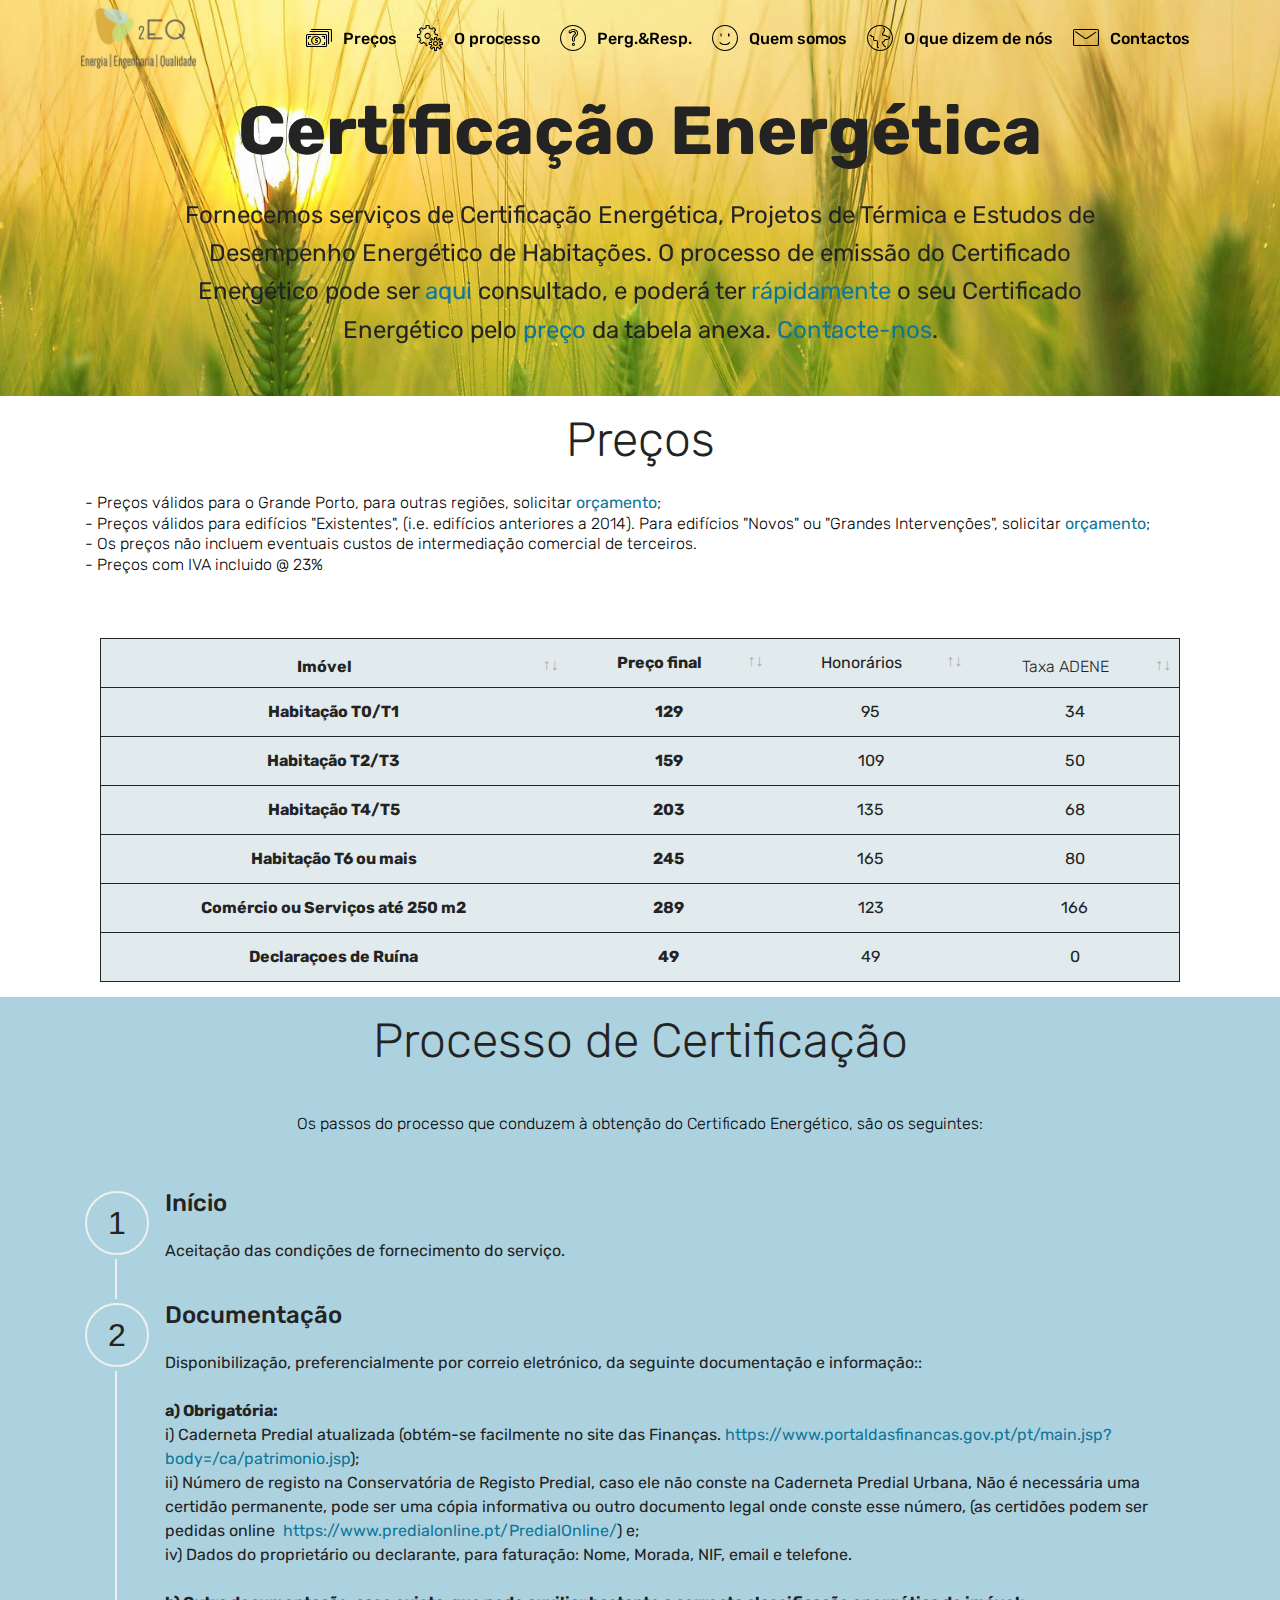
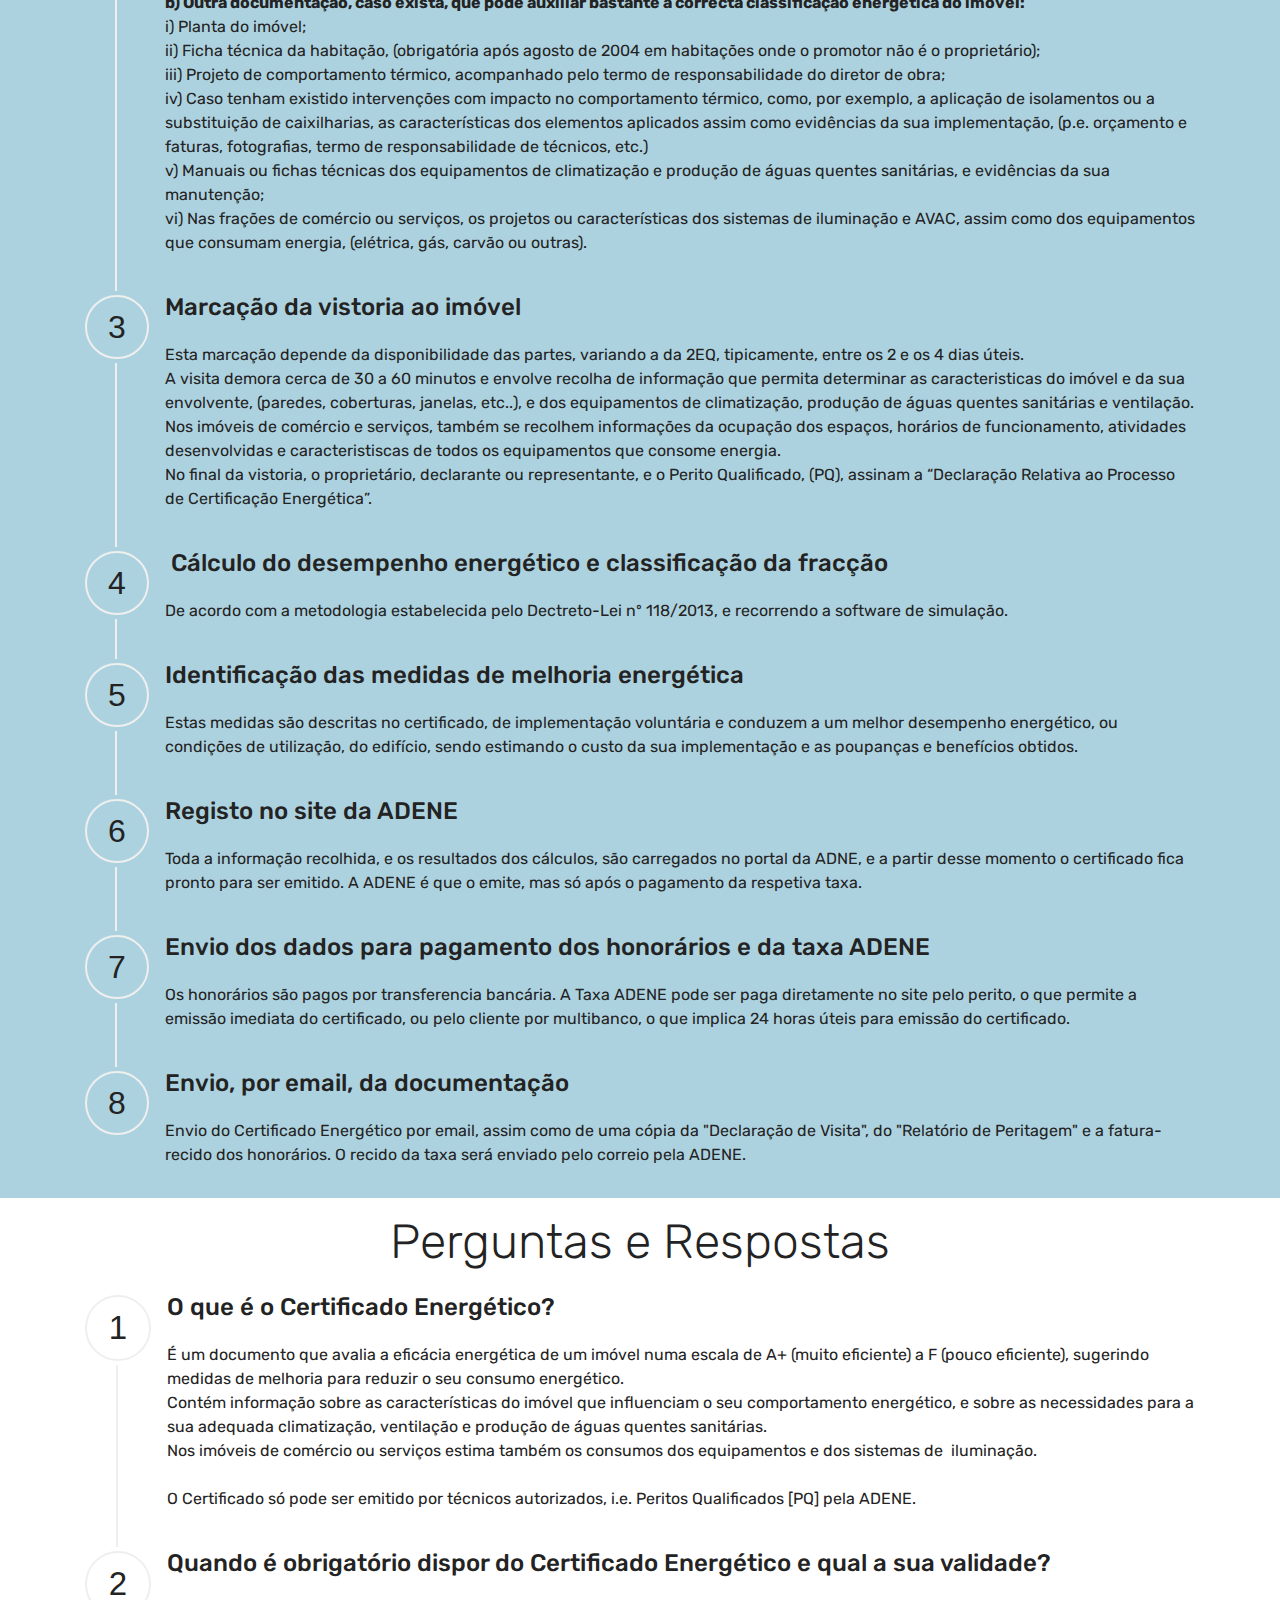
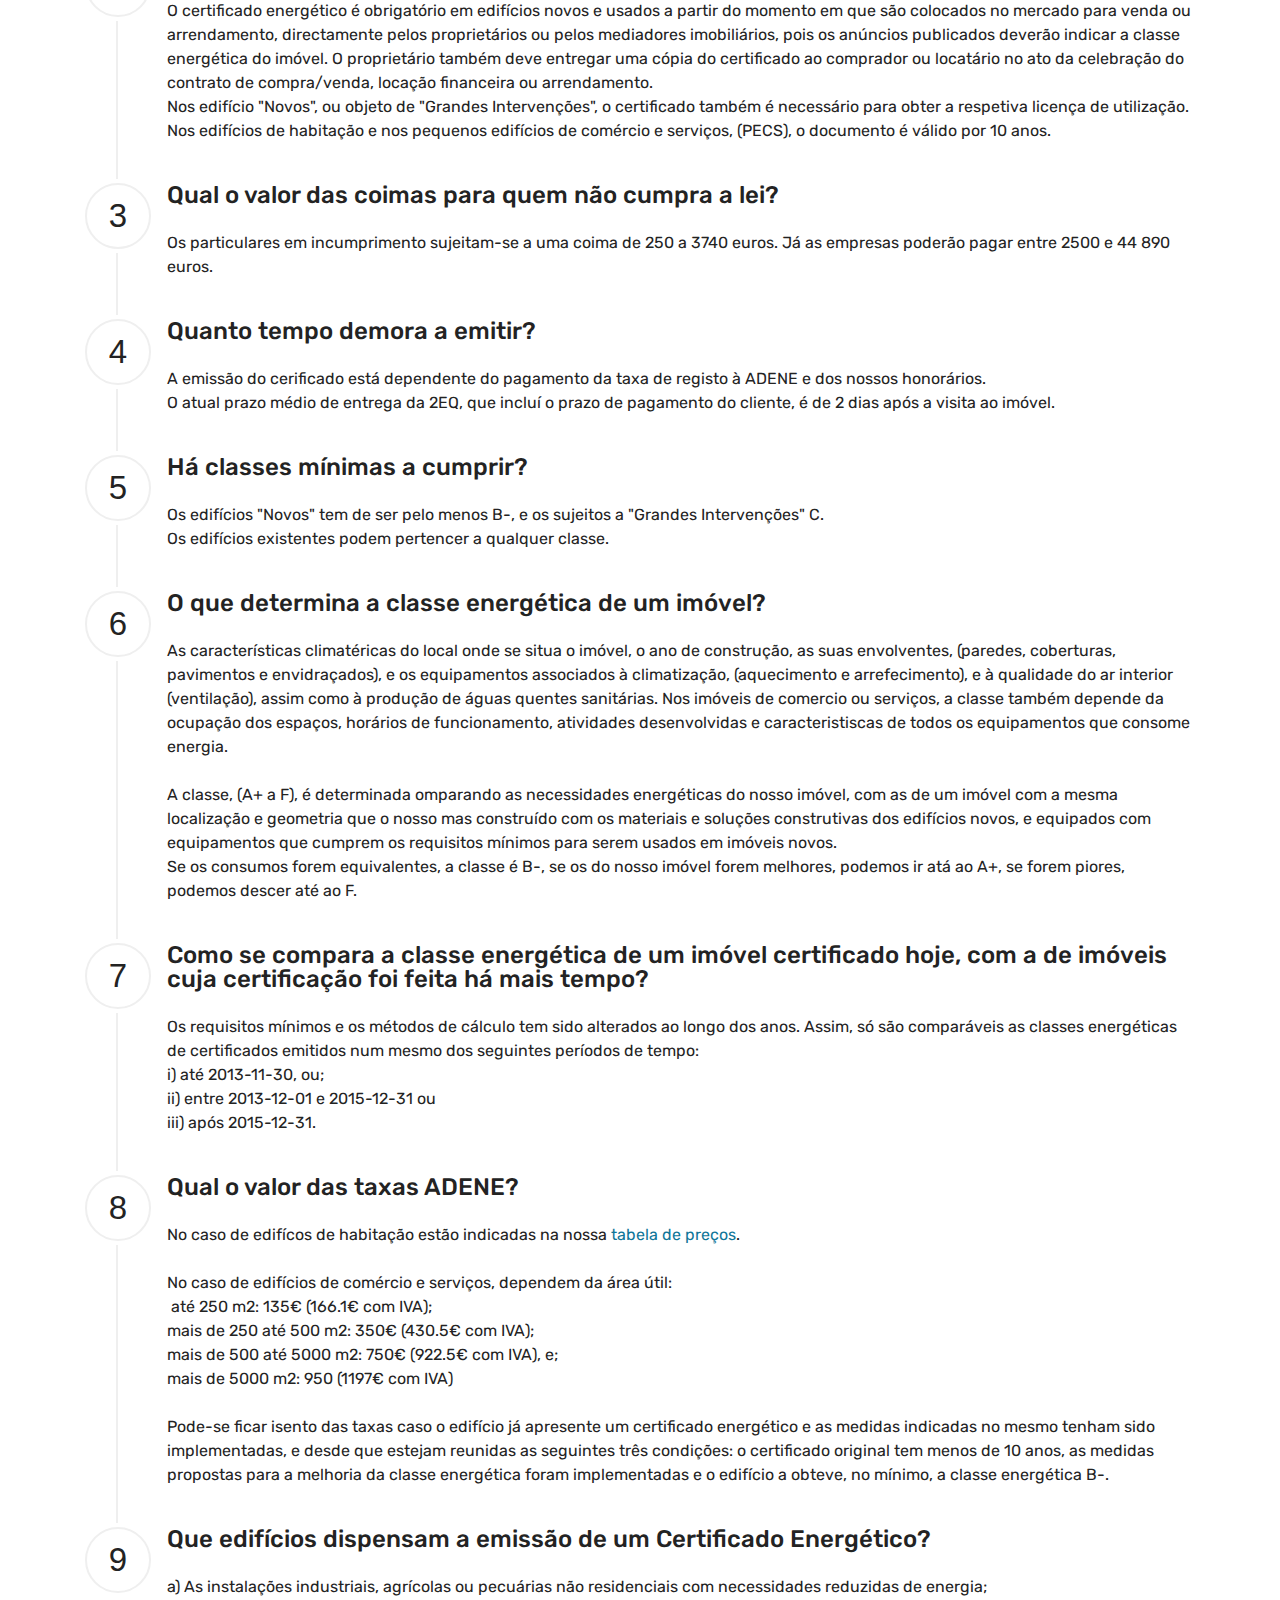
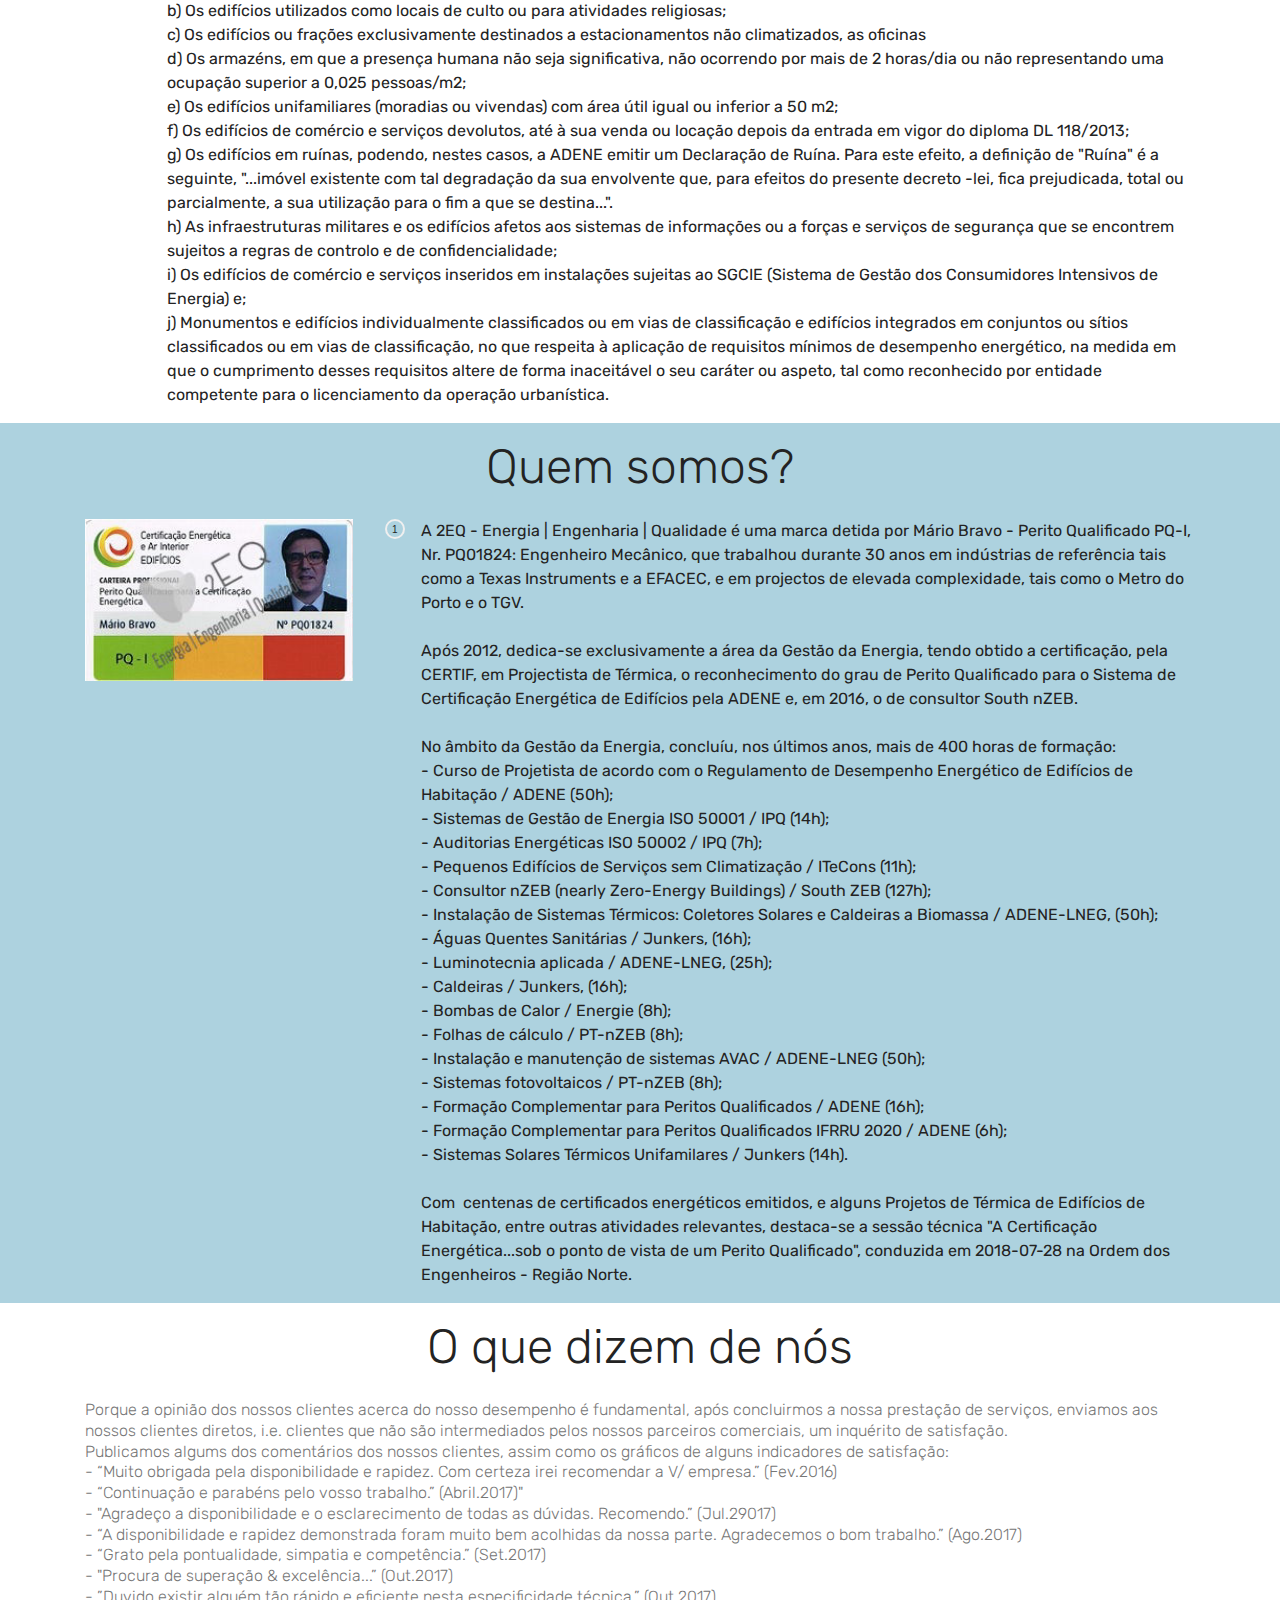
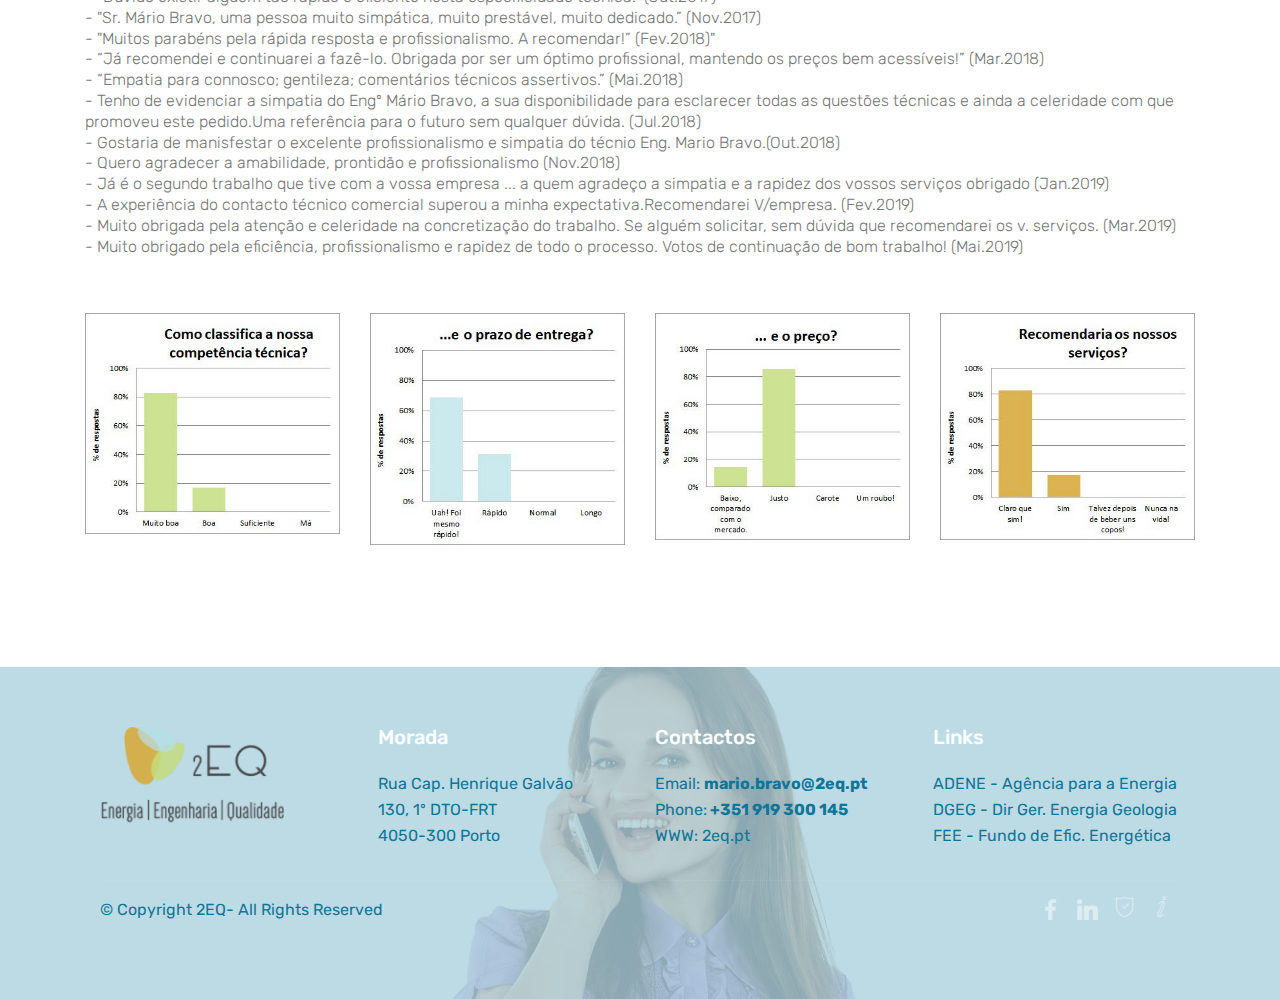
<file: index.html>
<!DOCTYPE html>
<html  >
<head>
  <!-- Site made with Mobirise Website Builder v4.10.5, https://mobirise.com -->
  <meta charset="UTF-8">
  <meta http-equiv="X-UA-Compatible" content="IE=edge">
  <meta name="generator" content="Mobirise v4.10.5, mobirise.com">
  <meta name="viewport" content="width=device-width, initial-scale=1, minimum-scale=1">
  <link rel="shortcut icon" href="assets/images/2eq-122x64.png" type="image/x-icon">
  <meta name="description" content="">
  
  <title>Home</title>
  <link rel="stylesheet" href="assets/web/assets/mobirise-icons/mobirise-icons.css">
  <link rel="stylesheet" href="assets/tether/tether.min.css">
  <link rel="stylesheet" href="assets/bootstrap/css/bootstrap.min.css">
  <link rel="stylesheet" href="assets/bootstrap/css/bootstrap-grid.min.css">
  <link rel="stylesheet" href="assets/bootstrap/css/bootstrap-reboot.min.css">
  <link rel="stylesheet" href="assets/socicon/css/styles.css">
  <link rel="stylesheet" href="assets/datatables/data-tables.bootstrap4.min.css">
  <link rel="stylesheet" href="assets/dropdown/css/style.css">
  <link rel="stylesheet" href="assets/theme/css/style.css">
  <link rel="stylesheet" href="assets/mobirise/css/mbr-additional.css" type="text/css">
  
  
  
</head>
<body>
  <section class="menu cid-rv4FBAJcTs" once="menu" id="menu2-f">

    

    <nav class="navbar navbar-expand beta-menu navbar-dropdown align-items-center navbar-fixed-top navbar-toggleable-sm bg-color transparent">
        <button class="navbar-toggler navbar-toggler-right" type="button" data-toggle="collapse" data-target="#navbarSupportedContent" aria-controls="navbarSupportedContent" aria-expanded="false" aria-label="Toggle navigation">
            <div class="hamburger">
                <span></span>
                <span></span>
                <span></span>
                <span></span>
            </div>
        </button>
        <div class="menu-logo">
            <div class="navbar-brand">
                <span class="navbar-logo">
                    <a href="#top">
                        <img src="assets/images/2eq-122x64.png" alt="Mobirise" title="" style="height: 3.8rem;">
                    </a>
                </span>
                
            </div>
        </div>
        <div class="collapse navbar-collapse" id="navbarSupportedContent">
            <ul class="navbar-nav nav-dropdown nav-right" data-app-modern-menu="true"><li class="nav-item">
                    <a class="nav-link link text-black display-4" href="index.html#table1-i"><span class="mbri-cash mbr-iconfont mbr-iconfont-btn"></span>
                        Preços</a>
                </li><li class="nav-item">
                    <a class="nav-link link text-black display-4" href="index.html#step1-s" aria-expanded="false"><span class="mbri-setting mbr-iconfont mbr-iconfont-btn"></span>O processo</a>
                </li><li class="nav-item"><a class="nav-link link text-black display-4" href="index.html#step1-t" aria-expanded="false"><span class="mbri-question mbr-iconfont mbr-iconfont-btn"></span>
                        Perg.&amp;Resp.</a></li><li class="nav-item"><a class="nav-link link text-black display-4" href="index.html#step3-z" aria-expanded="false"><span class="mbri-smile-face mbr-iconfont mbr-iconfont-btn"></span>Quem somos</a></li><li class="nav-item"><a class="nav-link link text-black display-4" href="index.html#team1-17" aria-expanded="false"><span class="mbri-globe mbr-iconfont mbr-iconfont-btn"></span>O que dizem de nós</a></li><li class="nav-item"><a class="nav-link link text-black display-4" href="index.html#footer1-18" aria-expanded="false"><span class="mbri-letter mbr-iconfont mbr-iconfont-btn"></span>
                        Contactos</a></li></ul>
            
        </div>
    </nav>
</section>

<section class="engine"><a href="https://mobirise.info/g">build a site for free</a></section><section class="header1 cid-rv4G40F6tz mbr-parallax-background" id="header16-g">

    

    

    <div class="container">
        <div class="row justify-content-md-center">
            <div class="col-md-10 align-center">
                <h1 class="mbr-section-title mbr-bold pb-3 mbr-fonts-style display-1">
                    Certificação Energética</h1>
                
                <p class="mbr-text pb-3 mbr-fonts-style display-5">
                    Fornecemos serviços de Certificação Energética, Projetos de Térmica e Estudos de Desempenho Energético de Habitações.&nbsp;O processo de emissão do Certificado Energético pode ser <a href="index.html#step1-s">aqui</a> consultado, e poderá ter <a href="index.html#step1-t">rápidamente</a> o seu Certificado Energético pelo <a href="index.html#table1-i">preço</a> da tabela anexa.&nbsp;<a href="#bottom">Contacte-nos</a>.
                </p>
                
            </div>
        </div>
    </div>

</section>

<section class="section-table cid-rv4LKfU5Si" id="table1-i">

  
  
  <div class="container container-table">
      <h2 class="mbr-section-title mbr-fonts-style align-center pb-3 display-2">
          Preços</h2>
      <h3 class="mbr-section-subtitle mbr-fonts-style align-center pb-5 mbr-light display-7">- Preços válidos para o Grande Porto, para outras regiões, solicitar <a href="#bottom">orçamento</a>;<div>- Preços válidos para edifícios "Existentes", (i.e. edifícios anteriores a 2014). Para edifícios "Novos" ou "Grandes Intervenções", solicitar <a href="#bottom">orçamento</a>;</div><div>- Os preços não incluem eventuais custos de intermediação comercial de terceiros.</div><div>- Preços com IVA incluido @ 23%</div></h3>
      <div class="table-wrapper">
        <div class="container">
          
        </div>

        <div class="container scroll">
          <table class="table" cellspacing="0">
            <thead>
              <tr class="table-heads ">
                  
                  
                  
                  
              <th class="head-item mbr-fonts-style display-4"><strong>Imóvel</strong></th><th class="head-item mbr-fonts-style display-7">Preço final</th><th class="head-item mbr-fonts-style display-7"><span style="font-weight: normal;">
                      Honorários</span></th><th class="head-item mbr-fonts-style display-4">Taxa ADENE</th></tr>
            </thead>

            <tbody>
              
              
              
              
            <tr> 
                
                
                
                
              <td class="body-item mbr-fonts-style display-7"><strong>Habitação T0/T1</strong></td><td class="body-item mbr-fonts-style display-7"><strong>129</strong><br></td><td class="body-item mbr-fonts-style display-7">95</td><td class="body-item mbr-fonts-style display-7">34</td></tr><tr>
                
                
                
                
              <td class="body-item mbr-fonts-style display-7"><strong>Habitação T2/T3</strong></td><td class="body-item mbr-fonts-style display-7"><strong>159</strong></td><td class="body-item mbr-fonts-style display-7">109<br></td><td class="body-item mbr-fonts-style display-7">50</td></tr><tr>
                
                
                
                
              <td class="body-item mbr-fonts-style display-7"><strong>Habitação T4/T5</strong></td><td class="body-item mbr-fonts-style display-7"><strong>203</strong></td><td class="body-item mbr-fonts-style display-7">135</td><td class="body-item mbr-fonts-style display-7">68</td></tr><tr>
                
                
                
                
              <td class="body-item mbr-fonts-style display-7"><strong>Habitação T6 ou mais</strong></td><td class="body-item mbr-fonts-style display-7"><strong>245</strong></td><td class="body-item mbr-fonts-style display-7">165</td><td class="body-item mbr-fonts-style display-7">80</td></tr><tr>
                
                
                
                
              <td class="body-item mbr-fonts-style display-7"><strong>Comércio ou Serviços até 250 m2</strong></td><td class="body-item mbr-fonts-style display-7"><strong>289</strong></td><td class="body-item mbr-fonts-style display-7">123</td><td class="body-item mbr-fonts-style display-7">166</td></tr><tr>
                
                
                
                
              <td class="body-item mbr-fonts-style display-7"><strong>Declaraçoes de Ruína</strong></td><td class="body-item mbr-fonts-style display-7"><strong>49</strong></td><td class="body-item mbr-fonts-style display-7">49</td><td class="body-item mbr-fonts-style display-7">0</td></tr></tbody>
          </table>
        </div>
        <div class="container table-info-container">
          
        </div>
      </div>
    </div>
</section>

<section class="step1 cid-rv5dEoi4Vf" id="step1-s">

    

    
    
    <div class="container">
        <h2 class="mbr-section-title pb-3 mbr-fonts-style align-center display-2">
            Processo de Certificação</h2>
        <h3 class="mbr-section-subtitle pb-5 mbr-fonts-style align-center display-7">
            
        <div><br></div><div>
</div><div>Os passos do processo que conduzem à obtenção do Certificado Energético, são os seguintes:</div></h3>
        <div class="step-container">
            <div class="card separline pb-4">
                <div class="step-element d-flex">
                    <div class="step-wrapper pr-3">
                        <h3 class="step d-flex align-items-center justify-content-center">
                            1
                        </h3>
                    </div>          
                    <div class="step-text-content">
                        <h4 class="mbr-step-title pb-3 mbr-fonts-style display-5">Início</h4>
                        <p class="mbr-step-text mbr-fonts-style display-7">
                            Aceitação das condições de fornecimento do serviço. &nbsp; &nbsp; &nbsp; &nbsp; &nbsp; &nbsp; &nbsp; &nbsp; &nbsp; &nbsp; &nbsp; &nbsp;&nbsp;</p>
                    </div>
                </div>
            </div>

            <div class="card separline pb-4">
                <div class="step-element d-flex">
                    <div class="step-wrapper pr-3">
                        <h3 class="step d-flex align-items-center justify-content-center">
                            2
                        </h3>
                    </div>          
                    <div class="step-text-content">
                        <h4 class="mbr-step-title pb-3 mbr-fonts-style display-5">Documentação</h4>
                        <p class="mbr-step-text mbr-fonts-style display-7">Disponibilização, preferencialmente por correio eletrónico, da seguinte documentação e informação::<br><br><strong>a)   Obrigatória:
</strong><br>i)    Caderneta Predial atualizada (obtém-se facilmente no site das Finanças. <a href="https://www.portaldasfinancas.gov.pt/pt/main.jsp?body=/ca/patrimonio.jsp">https://www.portaldasfinancas.gov.pt/pt/main.jsp?body=/ca/patrimonio.jsp</a>);
<br>ii)&nbsp;Número de registo na Conservatória de Registo Predial, caso ele não conste na Caderneta Predial Urbana, Não é necessária uma certidão permanente, pode ser uma cópia informativa ou outro documento legal onde conste esse número, (as certidões podem ser pedidas online &nbsp;<a href="https://www.predialonline.pt/PredialOnline/">https://www.predialonline.pt/PredialOnline/</a>) e;
<br>iv)  Dados do proprietário ou declarante, para faturação: Nome, Morada, NIF, email e telefone.
<br><strong><br>b)   Outra documentação, caso exista, que pode auxiliar bastante a correcta classificação energética do imóvel:
</strong><br>i) Planta do imóvel;
<br>ii) Ficha técnica da habitação, (obrigatória após agosto de 2004 em habitações onde o promotor não é o proprietário);
<br>iii) Projeto de comportamento térmico, acompanhado pelo termo de responsabilidade do diretor de obra;
<br>iv) Caso tenham existido intervenções com impacto no comportamento térmico, como, por exemplo, a aplicação de isolamentos ou a substituição de caixilharias, as características dos elementos aplicados assim como evidências da sua implementação, (p.e. orçamento e faturas, fotografias, termo de responsabilidade de técnicos, etc.)
<br>v) Manuais ou fichas técnicas dos equipamentos de climatização e produção de águas quentes sanitárias, e evidências da sua manutenção;
<br>vi) Nas frações de comércio ou serviços, os projetos ou características dos sistemas de iluminação e AVAC, assim como dos equipamentos que consumam energia, (elétrica, gás, carvão ou outras).
<br></p>
                    </div>
                </div>
            </div>

            <div class="card separline pb-4">
                <div class="step-element d-flex">
                    <div class="step-wrapper pr-3">
                        <h3 class="step d-flex align-items-center justify-content-center">
                            3
                        </h3>
                    </div>          
                    <div class="step-text-content">
                        <h4 class="mbr-step-title pb-3 mbr-fonts-style display-5">Marcação da vistoria ao imóvel</h4>
                        <p class="mbr-step-text mbr-fonts-style display-7">Esta marcação depende da disponibilidade das partes, variando a da 2EQ, tipicamente, entre os 2 e os 4 dias úteis.<br>A visita demora cerca de 30 a 60 minutos e envolve recolha de informação que permita determinar as caracteristicas do imóvel e da sua envolvente, (paredes, coberturas, janelas, etc..), e dos equipamentos de climatização, produção de águas quentes sanitárias e ventilação. Nos imóveis de comércio e serviços, também se recolhem informações da ocupação dos espaços, horários de funcionamento, atividades desenvolvidas e caracteristiscas de todos os equipamentos que consome energia.&nbsp;<br>No final da vistoria, o proprietário, declarante ou representante, e o Perito Qualificado, (PQ), assinam a “Declaração Relativa ao Processo de Certificação Energética”.<br></p>
                    </div>
                </div>
            </div>

            <div class="card separline pb-4">
                <div class="step-element d-flex">
                    <div class="step-wrapper pr-3">
                        <h3 class="step d-flex align-items-center justify-content-center">
                            4
                        </h3>
                    </div>          
                    <div class="step-text-content">
                        <h4 class="mbr-step-title pb-3 mbr-fonts-style display-5">&nbsp;Cálculo do desempenho energético e classificação da fracção</h4>
                        <p class="mbr-step-text mbr-fonts-style display-7">
                            De acordo com a metodologia estabelecida pelo Dectreto-Lei nº 118/2013, e recorrendo a software de simulação.</p>
                    </div>
                </div>
            </div>
            
            <div class="card separline pb-4">
                <div class="step-element d-flex">
                    <div class="step-wrapper pr-3">
                        <h3 class="step d-flex align-items-center justify-content-center">
                            5
                        </h3>
                    </div>          
                    <div class="step-text-content">
                        <h4 class="mbr-step-title pb-3 mbr-fonts-style display-5">Identificação das medidas de melhoria energética</h4>
                        <p class="mbr-step-text mbr-fonts-style display-7">Estas medidas são descritas no certificado, de implementação voluntária e conduzem a um melhor desempenho energético, ou condições de utilização, do edifício, sendo estimando o custo da sua implementação e as poupanças e benefícios obtidos.</p>
                    </div>
                </div>
            </div>
            
            <div class="card separline pb-4">
                <div class="step-element d-flex">
                    <div class="step-wrapper pr-3">
                        <h3 class="step d-flex align-items-center justify-content-center">
                            6
                        </h3>
                    </div>          
                    <div class="step-text-content">
                        <h4 class="mbr-step-title pb-3 mbr-fonts-style display-5">Registo no site da ADENE</h4>
                        <p class="mbr-step-text mbr-fonts-style display-7">Toda a informação recolhida, e os resultados dos cálculos, são carregados no portal da ADNE, e a partir desse momento o certificado fica pronto para ser emitido. A ADENE é que o emite, mas só após o pagamento da respetiva taxa.</p>
                    </div>
                </div>
            </div>
            
            <div class="card separline pb-4">
                <div class="step-element d-flex">
                    <div class="step-wrapper pr-3">
                        <h3 class="step d-flex align-items-center justify-content-center">
                            7
                        </h3>
                    </div>          
                    <div class="step-text-content">
                        <h4 class="mbr-step-title pb-3 mbr-fonts-style display-5">Envio dos dados para pagamento dos honorários e da taxa ADENE</h4>
                        <p class="mbr-step-text mbr-fonts-style display-7">Os honorários são pagos por transferencia bancária. A Taxa ADENE pode ser paga diretamente no site pelo perito, o que permite a emissão imediata do certificado, ou pelo cliente por multibanco, o que implica 24 horas úteis para emissão do certificado.</p>
                    </div>
                </div>
            </div>
            
            <div class="card">
                <div class="step-element d-flex">
                    <div class="step-wrapper pr-3">
                        <h3 class="step d-flex align-items-center justify-content-center">
                            8
                        </h3>
                    </div>          
                    <div class="step-text-content">
                        <h4 class="mbr-step-title pb-3 mbr-fonts-style display-5">
                            Envio, por email, da documentação</h4>
                        <p class="mbr-step-text mbr-fonts-style display-7">Envio do Certificado Energético por email, assim como de uma cópia da "Declaração de Visita", do "Relatório de Peritagem" e a fatura-recido dos honorários. O recido da taxa será enviado pelo correio pela ADENE.&nbsp;</p>
                    </div>
                </div>
            </div>
            
            
        </div>
    </div>
</section>

<section class="step1 cid-rv5m77B0aM" id="step1-t">

    

    
    
    <div class="container">
        <h2 class="mbr-section-title pb-3 mbr-fonts-style align-center display-2">
            Perguntas e Respostas</h2>
        
        <div class="step-container">
            <div class="card separline pb-4">
                <div class="step-element d-flex">
                    <div class="step-wrapper pr-3">
                        <h3 class="step d-flex align-items-center justify-content-center">
                            1
                        </h3>
                    </div>          
                    <div class="step-text-content">
                        <h4 class="mbr-step-title pb-3 mbr-fonts-style display-5">O que é o Certificado Energético?</h4>
                        <p class="mbr-step-text mbr-fonts-style display-7">
                            É um documento que avalia a eficácia energética de um imóvel numa escala de A+ (muito eficiente) a F (pouco eficiente),&nbsp;sugerindo medidas de melhoria para reduzir o seu consumo energético. <br>Contém informação sobre as características do imóvel que influenciam o seu comportamento energético, e sobre as necessidades para a sua adequada climatização, ventilação e produção de águas quentes sanitárias. <br>Nos imóveis de comércio ou serviços estima também os consumos dos equipamentos e dos sistemas de &nbsp;iluminação.<br><br>O Certificado só pode ser emitido por técnicos autorizados, i.e. Peritos Qualificados [PQ] pela ADENE.</p>
                    </div>
                </div>
            </div>

            <div class="card separline pb-4">
                <div class="step-element d-flex">
                    <div class="step-wrapper pr-3">
                        <h3 class="step d-flex align-items-center justify-content-center">
                            2
                        </h3>
                    </div>          
                    <div class="step-text-content">
                        <h4 class="mbr-step-title pb-3 mbr-fonts-style display-5">Quando é obrigatório dispor do Certificado Energético e qual a sua validade?</h4>
                        <p class="mbr-step-text mbr-fonts-style display-7">O certificado energético é obrigatório em edifícios novos e usados a partir do momento em que são colocados no mercado para venda ou arrendamento, directamente pelos proprietários ou pelos mediadores imobiliários, pois os anúncios publicados deverão indicar a classe energética do imóvel. O proprietário também deve entregar uma cópia do certificado ao comprador ou locatário no ato da celebração do contrato de compra/venda, locação financeira ou arrendamento.<br>Nos edifício "Novos", ou objeto de "Grandes Intervenções", o certificado também é necessário para obter a respetiva licença de utilização.<br>Nos edifícios de habitação e nos pequenos edifícios de comércio e serviços, (PECS), o documento é válido por 10 anos.<br></p>
                    </div>
                </div>
            </div>

            <div class="card separline pb-4">
                <div class="step-element d-flex">
                    <div class="step-wrapper pr-3">
                        <h3 class="step d-flex align-items-center justify-content-center">
                            3
                        </h3>
                    </div>          
                    <div class="step-text-content">
                        <h4 class="mbr-step-title pb-3 mbr-fonts-style display-5">Qual o valor das coimas para quem não cumpra a lei?</h4>
                        <p class="mbr-step-text mbr-fonts-style display-7">
                            Os particulares em incumprimento sujeitam-se a uma coima de 250 a 3740 euros. Já as empresas poderão pagar entre 2500 e 44 890 euros.
                        </p>
                    </div>
                </div>
            </div>

            <div class="card separline pb-4">
                <div class="step-element d-flex">
                    <div class="step-wrapper pr-3">
                        <h3 class="step d-flex align-items-center justify-content-center">
                            4
                        </h3>
                    </div>          
                    <div class="step-text-content">
                        <h4 class="mbr-step-title pb-3 mbr-fonts-style display-5">
                            
                        <div>Quanto tempo demora a emitir?
</div></h4>
                        <p class="mbr-step-text mbr-fonts-style display-7">A emissão do cerificado está dependente do pagamento da taxa de registo à ADENE e dos nossos honorários.
<br>O atual prazo médio de entrega da 2EQ, que incluí o prazo de pagamento do cliente, é de 2 dias após a visita ao imóvel.</p>
                    </div>
                </div>
            </div>
            
            <div class="card separline pb-4">
                <div class="step-element d-flex">
                    <div class="step-wrapper pr-3">
                        <h3 class="step d-flex align-items-center justify-content-center">
                            5
                        </h3>
                    </div>          
                    <div class="step-text-content">
                        <h4 class="mbr-step-title pb-3 mbr-fonts-style display-5">Há classes mínimas a cumprir?</h4>
                        <p class="mbr-step-text mbr-fonts-style display-7">Os edifícios "Novos" tem de ser pelo menos B-, e os sujeitos a "Grandes Intervenções" C. 
<br>Os edifícios existentes podem pertencer a qualquer classe.</p>
                    </div>
                </div>
            </div>
            
            <div class="card separline pb-4">
                <div class="step-element d-flex">
                    <div class="step-wrapper pr-3">
                        <h3 class="step d-flex align-items-center justify-content-center">
                            6
                        </h3>
                    </div>          
                    <div class="step-text-content">
                        <h4 class="mbr-step-title pb-3 mbr-fonts-style display-5">O que determina a classe energética de um imóvel?</h4>
                        <p class="mbr-step-text mbr-fonts-style display-7">As características climatéricas do local onde se situa o imóvel, o ano de construção, as suas envolventes, (paredes, coberturas, pavimentos e envidraçados), e os equipamentos associados à climatização, (aquecimento e arrefecimento), e à qualidade do ar interior (ventilação), assim como à produção de águas quentes sanitárias. Nos imóveis de comercio ou serviços, a classe também depende da ocupação dos espaços, horários de funcionamento, atividades desenvolvidas e caracteristiscas de todos os equipamentos que consome energia. <br>
<br>A classe, (A+ a F), é determinada omparando as necessidades energéticas do nosso imóvel, com as de um imóvel com a mesma localização e geometria que o nosso mas construído com os materiais e soluções construtivas dos edifícios novos, e equipados com equipamentos que cumprem os requisitos mínimos para serem usados em imóveis novos. 
<br>Se os consumos forem equivalentes, a classe é B-, se os do nosso imóvel forem melhores, podemos ir atá ao A+, se forem piores, podemos descer até ao F.</p>
                    </div>
                </div>
            </div>
            
            <div class="card separline pb-4">
                <div class="step-element d-flex">
                    <div class="step-wrapper pr-3">
                        <h3 class="step d-flex align-items-center justify-content-center">
                            7
                        </h3>
                    </div>          
                    <div class="step-text-content">
                        <h4 class="mbr-step-title pb-3 mbr-fonts-style display-5">Como se compara a classe energética de um imóvel certificado hoje, com a de imóveis cuja certificação foi feita há mais tempo?</h4>
                        <p class="mbr-step-text mbr-fonts-style display-7">Os requisitos mínimos e os métodos de cálculo tem sido alterados ao longo dos anos. Assim, só são comparáveis as classes energéticas de certificados emitidos num mesmo dos seguintes períodos de tempo:<br>i) até 2013-11-30, ou;
<br>ii) entre 2013-12-01 e 2015-12-31 ou
<br>iii) após 2015-12-31.</p>
                    </div>
                </div>
            </div>
            
            <div class="card separline pb-4">
                <div class="step-element d-flex">
                    <div class="step-wrapper pr-3">
                        <h3 class="step d-flex align-items-center justify-content-center">
                            8
                        </h3>
                    </div>          
                    <div class="step-text-content">
                        <h4 class="mbr-step-title pb-3 mbr-fonts-style display-5">Qual o valor das taxas ADENE?</h4>
                        <p class="mbr-step-text mbr-fonts-style display-7">No caso de edifícos de habitação estão indicadas na nossa <a href="index.html#table1-i">tabela de preços</a>.<br><br>No caso de edifícios de comércio e serviços, dependem da área útil:
<br>&nbsp;até 250 m2: 135€ (166.1€ com IVA);
<br>mais de 250 até 500 m2: 350€ (430.5€ com IVA);
<br>mais de 500 até 5000 m2: 750€ (922.5€ com IVA), e;
<br>mais de 5000 m2: 950 (1197€ com IVA)
<br>
<br>Pode-se ficar isento das taxas caso o edifício já apresente um certificado energético e as medidas indicadas no mesmo tenham sido implementadas, e desde que estejam reunidas as seguintes  três condições: o certificado original tem menos de 10 anos, as medidas propostas para a melhoria da classe energética foram implementadas e o edifício a obteve, no mínimo, a classe energética B-.</p>
                    </div>
                </div>
            </div>
            
            <div class="card">
                <div class="step-element d-flex">
                    <div class="step-wrapper pr-3">
                        <h3 class="step d-flex align-items-center justify-content-center">
                            9
                        </h3>
                    </div>          
                    <div class="step-text-content">
                        <h4 class="mbr-step-title pb-3 mbr-fonts-style display-5">Que edifícios dispensam a emissão de um Certificado Energético?</h4>
                        <p class="mbr-step-text mbr-fonts-style display-7">a)   As instalações industriais, agrícolas ou pecuárias não residenciais com necessidades reduzidas de energia;
<br>b)   Os edifícios utilizados como locais de culto ou para atividades religiosas;
<br>c)  Os edifícios ou frações exclusivamente destinados a estacionamentos não climatizados, as oficinas<br>d) Os armazéns, em que a presença humana não seja significativa, não ocorrendo por mais de 2 horas/dia ou não representando uma ocupação superior a 0,025 pessoas/m2;
<br>e)   Os edifícios unifamiliares (moradias ou vivendas) com área útil igual ou inferior a 50 m2;
<br>f)   Os edifícios de comércio e serviços devolutos, até à sua venda ou locação depois da entrada em vigor do diploma DL 118/2013;
<br>g)    Os edifícios em ruínas, podendo, nestes casos, a ADENE emitir um Declaração de Ruína. Para este efeito, a definição de "Ruína" é a seguinte, "...imóvel existente com tal degradação da sua envolvente que, para efeitos do presente
decreto -lei, fica prejudicada, total ou parcialmente, a sua
utilização para o fim a que se destina...".<br>h)   As infraestruturas militares e os edifícios afetos aos sistemas de informações ou a forças e serviços de segurança que se encontrem sujeitos a regras de controlo e de confidencialidade;
<br>i)    Os edifícios de comércio e serviços inseridos em instalações sujeitas ao SGCIE (Sistema de Gestão dos Consumidores Intensivos de Energia) e;
<br>j)   Monumentos e edifícios individualmente classificados ou em vias de classificação e edifícios integrados em conjuntos ou sítios classificados ou em vias de classificação, no que respeita à aplicação de requisitos mínimos de desempenho energético, na medida em que o cumprimento desses requisitos altere de forma inaceitável o seu caráter ou aspeto, tal como reconhecido por entidade competente para o licenciamento da operação urbanística.<br></p>
                    </div>
                </div>
            </div>
        </div>
    </div>
</section>

<section class="step3 cid-rvmhAwMyFg" id="step3-z">

    

    
    
    <div class="container">
        <h2 class="mbr-section-title pb-3 mbr-fonts-style align-center display-2">
            Quem somos?</h2>
        
        <div class="media-container-row">
            <div class="media-block" style="width: 27%;">
                <div class="mbr-figure">
                    <img src="assets/images/cartao-cmarcadagua-256x155.jpg" alt="" title="">
                </div>
            </div>
            <div class="step-container">
                <div class="card">
                    <div class="step-element d-flex">
                        <div class="step-wrapper pr-3">
                            <div class="step d-flex align-items-center justify-content-center">
                                1
                            </div>
                        </div>          
                        <div class="step-text-content">
                            
                            <p class="mbr-step-text mbr-fonts-style display-7">A 2EQ - Energia | Engenharia | Qualidade é uma marca detida por Mário Bravo - Perito Qualificado PQ-I, Nr. PQ01824: Engenheiro Mecânico, que trabalhou durante 30 anos em indústrias de referência tais como a Texas Instruments e a EFACEC, e em projectos de elevada complexidade, tais como o Metro do Porto e o TGV.
<br>
<br>Após 2012, dedica-se exclusivamente a área da Gestão da Energia, tendo obtido a certificação, pela CERTIF, em Projectista de Térmica, o reconhecimento do grau de Perito Qualificado para o Sistema de Certificação Energética de Edifícios pela ADENE e, em 2016, o de consultor South nZEB.
<br>
<br>No âmbito da Gestão da Energia, concluíu, nos últimos anos, mais de 400 horas de formação:
<br>- Curso de Projetista de acordo com o Regulamento de Desempenho Energético de Edifícios de Habitação / ADENE (50h);
<br>- Sistemas de Gestão de Energia ISO 50001 / IPQ (14h);
<br>- Auditorias Energéticas ISO 50002 / IPQ (7h);
<br>- Pequenos Edifícios de Serviços sem Climatização / ITeCons (11h);
<br>- Consultor nZEB (nearly Zero-Energy Buildings) / South ZEB (127h);
<br>- Instalação de Sistemas Térmicos: Coletores Solares e Caldeiras a Biomassa / ADENE-LNEG, (50h);
<br>- Águas Quentes Sanitárias / Junkers, (16h);
<br>- Luminotecnia aplicada / ADENE-LNEG, (25h);
<br>- Caldeiras / Junkers, (16h);
<br>- Bombas de Calor / Energie (8h);
<br>- Folhas de cálculo / PT-nZEB (8h);
<br>- Instalação e manutenção de sistemas AVAC / ADENE-LNEG (50h);
<br>- Sistemas fotovoltaicos / PT-nZEB (8h);<br>- Formação Complementar para Peritos Qualificados / ADENE (16h);<br>-&nbsp;Formação Complementar para Peritos Qualificados IFRRU 2020 / ADENE (6h);<br>- Sistemas Solares Térmicos Unifamilares / Junkers (14h).<br><br>Com &nbsp;centenas de certificados energéticos emitidos, e alguns Projetos de Térmica de Edifícios de Habitação, entre outras atividades relevantes, destaca-se a sessão técnica "A Certificação Energética...sob o ponto de vista de um Perito Qualificado", conduzida em 2018-07-28 na Ordem dos Engenheiros - Região Norte.</p>
                        </div>
                    </div>
                </div>

                

                

                

                

                

                

                

                
            </div>
        </div>
    </div>
</section>

<section class="team1 cid-rvndp2Cdc1" id="team1-17">
    
    
    
    <div class="container align-center">
        <h2 class="pb-3 mbr-fonts-style mbr-section-title display-2">
            O que dizem de nós</h2>
        <h3 class="pb-5 mbr-section-subtitle mbr-fonts-style mbr-light display-7">Porque a opinião dos nossos clientes acerca do nosso desempenho é fundamental, após concluirmos a nossa prestação de serviços, enviamos aos nossos clientes diretos, i.e. clientes que não são intermediados pelos nossos parceiros comerciais, um inquérito de satisfação.&nbsp;<div>
</div><div>Publicamos algums dos comentários dos nossos clientes, assim como os gráficos de alguns indicadores de satisfação:
</div><div>
</div><div>- “Muito obrigada pela disponibilidade e rapidez. Com certeza irei recomendar a V/ empresa.” (Fev.2016)
</div><div>
</div><div><span style="font-size: 1rem;">- “Continuação e parabéns pelo vosso trabalho.” (Abril.2017)"</span><br></div><div>
</div><div>- "Agradeço a disponibilidade e o esclarecimento de todas as dúvidas. Recomendo.” (Jul.29017)
</div><div>
</div><div>- “A disponibilidade e rapidez demonstrada foram muito bem acolhidas da nossa parte. Agradecemos o bom trabalho.” (Ago.2017)
</div><div>
</div><div>- “Grato pela pontualidade, simpatia e competência.” (Set.2017)
</div><div>
</div><div>- "Procura de superação &amp; excelência...” (Out.2017)
</div><div>
</div><div>- ”Duvido existir alguém tão rápido e eficiente nesta especificidade técnica.” (Out.2017)
</div><div>
</div><div>- "Sr. Mário Bravo, uma pessoa muito simpática, muito prestável, muito dedicado.” (Nov.2017)
</div><div>
</div><div>- "Muitos parabéns pela rápida resposta e profissionalismo. A recomendar!” (Fev.2018)"
</div><div>
</div><div>- “Já recomendei e continuarei a fazê-lo. Obrigada por ser um óptimo profissional, mantendo os preços bem acessíveis!” (Mar.2018)</div><div>
</div><div><span style="font-size: 1rem;">- “Empatia para connosco; gentileza; comentários técnicos assertivos.” (Mai.2018)</span></div><div>- Tenho de evidenciar a simpatia do Engº Mário Bravo, a sua disponibilidade para esclarecer todas as questões técnicas e ainda a celeridade com que promoveu este pedido.Uma referência para o futuro sem qualquer dúvida. (Jul.2018)
</div><div>- Gostaria de manisfestar o excelente profissionalismo e simpatia do técnio Eng. Mario Bravo.(Out.2018)
</div><div>- Quero agradecer a amabilidade, prontidão e profissionalismo (Nov.2018)
</div><div>- Já é o segundo trabalho que tive com a vossa empresa ... a quem agradeço a simpatia e a rapidez dos vossos serviços obrigado (Jan.2019)
</div><div>- A experiência do contacto técnico comercial superou a minha expectativa.Recomendarei V/empresa. (Fev.2019)
</div><div>- Muito obrigada pela atenção e celeridade na concretização do trabalho. Se alguém solicitar, sem dúvida que recomendarei os v. serviços. (Mar.2019)
</div><div>- Muito obrigado pela eficiência, profissionalismo e rapidez de todo o processo. Votos de continuação de bom trabalho! (Mai.2019)
</div></h3>
        <div class="row media-row">
            
        <div class="team-item col-lg-3 col-md-6">
                <div class="item-image">
                    <img src="assets/images/grafico-competencia-jul-2019-396x343.jpg" alt="" title="">
                </div>
                
            </div><div class="team-item col-lg-3 col-md-6">
                <div class="item-image">
                    <img src="assets/images/grafico-prazo-jul-2019-387x352.jpg" alt="" title="">
                </div>
                
            </div><div class="team-item col-lg-3 col-md-6">
                <div class="item-image">
                    <img src="assets/images/grafico-precos-jul-2019-396x352.jpg" alt="" title="">
                </div>
                
            </div><div class="team-item col-lg-3 col-md-6">
                <div class="item-image">
                    <img src="assets/images/grafico-servicos-jul-2019-396x352.jpg" alt="" title="">
                </div>
                
            </div></div>    
    </div>
</section>

<section class="cid-rvngduQ6TY" id="footer1-18">

    

    <div class="mbr-overlay" style="background-color: rgb(173, 210, 223); opacity: 0.8;"></div>

    <div class="container">
        <div class="media-container-row content text-white">
            <div class="col-12 col-md-3">
                <div class="media-wrap">
                    <a href="http://www.2eq.pt">
                        <img src="assets/images/2eq-192x100.png" alt="Mobirise" title="">
                    </a>
                </div>
            </div>
            <div class="col-12 col-md-3 mbr-fonts-style display-7">
                <h5 class="pb-3">
                    Morada</h5>
                <p class="mbr-text">Rua Cap. Henrique Galvão<br>130, 1º DTO-FRT<br>4050-300&nbsp;Porto</p>
            </div>
            <div class="col-12 col-md-3 mbr-fonts-style display-7">
                <h5 class="pb-3">
                    Contactos
                </h5>
                <p class="mbr-text">
                    Email: <a href="mailto:mario.bravo@2eq.pt" style="font-weight: bold;">mario.bravo@2eq.pt&nbsp;</a><br>Phone:<strong> </strong><a href="tel:+351919300145" class="text-primary" style="font-weight: bold;">+351 919 300 145 &nbsp;</a><strong> &nbsp; &nbsp; &nbsp; &nbsp; &nbsp;&nbsp;</strong><br><a href="http://www.2eq.pt" class="text-primary">WWW: 2eq.pt</a></p>
            </div>
            <div class="col-12 col-md-3 mbr-fonts-style display-7">
                <h5 class="pb-3">
                    Links
                </h5>
                <p class="mbr-text"><a href="https://www.adene.pt/" target="_blank">ADENE - Agência para a Energia</a><br><a href="http://www.dgeg.gov.pt/" target="_blank">DGEG - Dir Ger. Energia Geologia</a><a href="https://www.adene.pt/"><br></a><a class="text-primary" href="https://www.adene.pt/"></a><a href="http://www.pnaee.pt/fee" target="_blank">FEE - Fundo de Efic. Energética</a></p>
            </div>
        </div>
        <div class="footer-lower">
            <div class="media-container-row">
                <div class="col-sm-12">
                    <hr>
                </div>
            </div>
            <div class="media-container-row mbr-white">
                <div class="col-sm-6 copyright">
                    <p class="mbr-text mbr-fonts-style display-7">
                        © Copyright 2EQ- All Rights Reserved
                    </p>
                </div>
                <div class="col-md-6">
                    <div class="social-list align-right">
                        <div class="soc-item">
                            <a href="https://www.facebook.com/2EQ.pt/" target="_blank">
                                <span class="mbr-iconfont mbr-iconfont-social socicon-facebook socicon"></span>
                            </a>
                        </div>
                        <div class="soc-item">
                            <a href="https://www.linkedin.com/in/mario-bravo-96449611/" target="_blank">
                                <span class="mbr-iconfont mbr-iconfont-social socicon-linkedin socicon"></span>
                            </a>
                        </div>
                        <div class="soc-item">
                            <a href="assets/files/2EQ-MDE_20180722_01_00-RGPD.pdf" target="_blank">
                                <span class="mbr-iconfont mbr-iconfont-social mbri-protect"></span>
                            </a>
                        </div>
                        <div class="soc-item">
                            <a href="assets/files/cookies.txt" target="_blank">
                                <span class="mbr-iconfont mbr-iconfont-social mbri-italic"></span>
                            </a>
                        </div>
                        
                        
                    </div>
                </div>
            </div>
        </div>
    </div>
</section>


  <script src="assets/web/assets/jquery/jquery.min.js"></script>
  <script src="assets/popper/popper.min.js"></script>
  <script src="assets/tether/tether.min.js"></script>
  <script src="assets/bootstrap/js/bootstrap.min.js"></script>
  <script src="assets/smoothscroll/smooth-scroll.js"></script>
  <script src="assets/touchswipe/jquery.touch-swipe.min.js"></script>
  <script src="assets/parallax/jarallax.min.js"></script>
  <script src="assets/datatables/jquery.data-tables.min.js"></script>
  <script src="assets/datatables/data-tables.bootstrap4.min.js"></script>
  <script src="assets/dropdown/js/nav-dropdown.js"></script>
  <script src="assets/dropdown/js/navbar-dropdown.js"></script>
  <script src="assets/theme/js/script.js"></script>
  
  
</body>
</html>
</file>
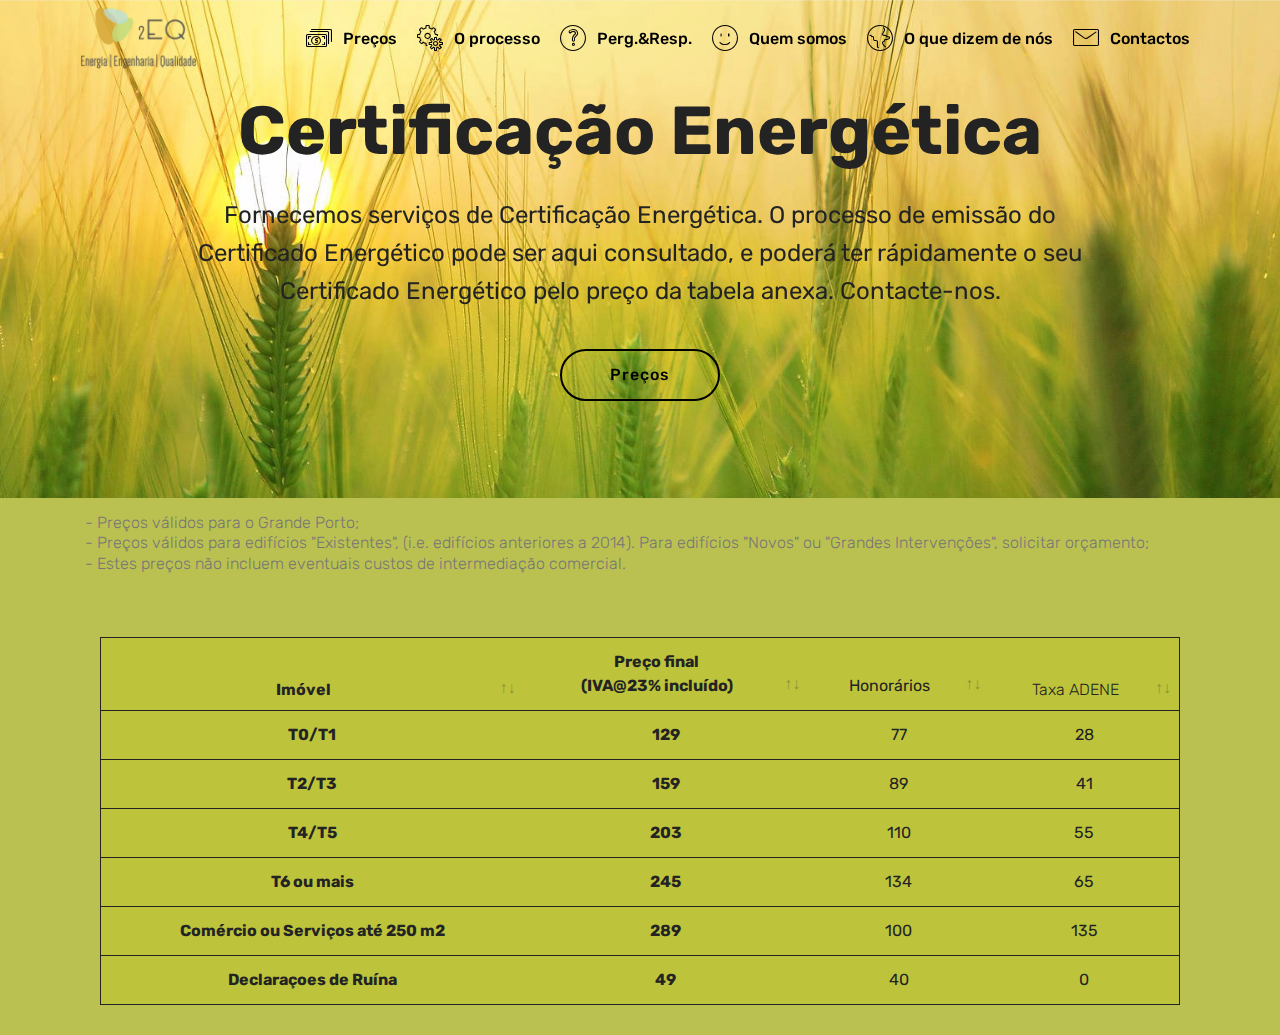
<file: page1.html>
<!DOCTYPE html>
<html  >
<head>
  <!-- Site made with Mobirise Website Builder v4.10.5, https://mobirise.com -->
  <meta charset="UTF-8">
  <meta http-equiv="X-UA-Compatible" content="IE=edge">
  <meta name="generator" content="Mobirise v4.10.5, mobirise.com">
  <meta name="viewport" content="width=device-width, initial-scale=1, minimum-scale=1">
  <link rel="shortcut icon" href="assets/images/2eq-122x64.png" type="image/x-icon">
  <meta name="description" content="">
  
  <title>Page 1</title>
  <link rel="stylesheet" href="assets/web/assets/mobirise-icons/mobirise-icons.css">
  <link rel="stylesheet" href="assets/tether/tether.min.css">
  <link rel="stylesheet" href="assets/bootstrap/css/bootstrap.min.css">
  <link rel="stylesheet" href="assets/bootstrap/css/bootstrap-grid.min.css">
  <link rel="stylesheet" href="assets/bootstrap/css/bootstrap-reboot.min.css">
  <link rel="stylesheet" href="assets/dropdown/css/style.css">
  <link rel="stylesheet" href="assets/datatables/data-tables.bootstrap4.min.css">
  <link rel="stylesheet" href="assets/theme/css/style.css">
  <link rel="stylesheet" href="assets/mobirise/css/mbr-additional.css" type="text/css">
  
  
  
</head>
<body>
  <section class="menu cid-rv4TpJC8bH" once="menu" id="menu2-j">

    

    <nav class="navbar navbar-expand beta-menu navbar-dropdown align-items-center navbar-fixed-top navbar-toggleable-sm bg-color transparent">
        <button class="navbar-toggler navbar-toggler-right" type="button" data-toggle="collapse" data-target="#navbarSupportedContent" aria-controls="navbarSupportedContent" aria-expanded="false" aria-label="Toggle navigation">
            <div class="hamburger">
                <span></span>
                <span></span>
                <span></span>
                <span></span>
            </div>
        </button>
        <div class="menu-logo">
            <div class="navbar-brand">
                <span class="navbar-logo">
                    <a href="#top">
                        <img src="assets/images/2eq-122x64.png" alt="Mobirise" title="" style="height: 3.8rem;">
                    </a>
                </span>
                
            </div>
        </div>
        <div class="collapse navbar-collapse" id="navbarSupportedContent">
            <ul class="navbar-nav nav-dropdown nav-right" data-app-modern-menu="true"><li class="nav-item">
                    <a class="nav-link link text-black display-4" href="index.html#table1-i"><span class="mbri-cash mbr-iconfont mbr-iconfont-btn"></span>
                        Preços</a>
                </li><li class="nav-item">
                    <a class="nav-link link text-black display-4" href="index.html#step1-s" aria-expanded="false"><span class="mbri-setting mbr-iconfont mbr-iconfont-btn"></span>O processo</a>
                </li><li class="nav-item"><a class="nav-link link text-black display-4" href="index.html#step1-t" aria-expanded="false"><span class="mbri-question mbr-iconfont mbr-iconfont-btn"></span>
                        Perg.&amp;Resp.</a></li><li class="nav-item"><a class="nav-link link text-black display-4" href="index.html#step3-z" aria-expanded="false"><span class="mbri-smile-face mbr-iconfont mbr-iconfont-btn"></span>Quem somos</a></li><li class="nav-item"><a class="nav-link link text-black display-4" href="index.html#team1-17" aria-expanded="false"><span class="mbri-globe mbr-iconfont mbr-iconfont-btn"></span>O que dizem de nós</a></li><li class="nav-item"><a class="nav-link link text-black display-4" href="index.html#footer1-18" aria-expanded="false"><span class="mbri-letter mbr-iconfont mbr-iconfont-btn"></span>
                        Contactos</a></li></ul>
            
        </div>
    </nav>
</section>

<section class="engine"><a href="https://mobirise.info/y">html site templates</a></section><section class="header1 cid-rv4TpJX6XS mbr-parallax-background" id="header16-k">

    

    

    <div class="container">
        <div class="row justify-content-md-center">
            <div class="col-md-10 align-center">
                <h1 class="mbr-section-title mbr-bold pb-3 mbr-fonts-style display-1">
                    Certificação Energética</h1>
                
                <p class="mbr-text pb-3 mbr-fonts-style display-5">
                    Fornecemos serviços de Certificação Energética. O processo de emissão do Certificado Energético pode ser aqui consultado, e poderá ter rápidamente o seu Certificado Energético pelo preço da tabela anexa. Contacte-nos.
                </p>
                <div class="mbr-section-btn"><a class="btn btn-md btn-black-outline display-4" href="https://mobirise.co">Preços</a></div>
            </div>
        </div>
    </div>

</section>

<section class="section-table cid-rv4TpKrxsU" id="table1-l">

  
  
  <div class="container container-table">
      
      <h3 class="mbr-section-subtitle mbr-fonts-style align-center pb-5 mbr-light display-7">- Preços válidos para o Grande Porto;<div>- Preços válidos para edifícios "Existentes", (i.e. edifícios anteriores a 2014). Para edifícios "Novos" ou "Grandes Intervenções", solicitar orçamento;</div><div>- Estes preços não incluem eventuais custos de intermediação comercial.</div></h3>
      <div class="table-wrapper">
        <div class="container">
          
        </div>

        <div class="container scroll">
          <table class="table" cellspacing="0">
            <thead>
              <tr class="table-heads ">
                  
                  
                  
                  
              <th class="head-item mbr-fonts-style display-4"><strong>Imóvel</strong></th><th class="head-item mbr-fonts-style display-7">Preço final 
<br>(IVA@23% incluído)</th><th class="head-item mbr-fonts-style display-7"><span style="font-weight: normal;">
                      Honorários</span></th><th class="head-item mbr-fonts-style display-4">Taxa ADENE</th></tr>
            </thead>

            <tbody>
              
              
              
              
            <tr> 
                
                
                
                
              <td class="body-item mbr-fonts-style display-7"><strong>T0/T1</strong></td><td class="body-item mbr-fonts-style display-7"><strong>129</strong><br></td><td class="body-item mbr-fonts-style display-7">77</td><td class="body-item mbr-fonts-style display-7">28</td></tr><tr>
                
                
                
                
              <td class="body-item mbr-fonts-style display-7"><strong>T2/T3</strong></td><td class="body-item mbr-fonts-style display-7"><strong>159</strong></td><td class="body-item mbr-fonts-style display-7">89<br></td><td class="body-item mbr-fonts-style display-7">41</td></tr><tr>
                
                
                
                
              <td class="body-item mbr-fonts-style display-7"><strong>T4/T5</strong></td><td class="body-item mbr-fonts-style display-7"><strong>203</strong></td><td class="body-item mbr-fonts-style display-7">110</td><td class="body-item mbr-fonts-style display-7">55</td></tr><tr>
                
                
                
                
              <td class="body-item mbr-fonts-style display-7"><strong>T6 ou mais</strong></td><td class="body-item mbr-fonts-style display-7"><strong>245</strong></td><td class="body-item mbr-fonts-style display-7">134</td><td class="body-item mbr-fonts-style display-7">65</td></tr><tr>
                
                
                
                
              <td class="body-item mbr-fonts-style display-7"><strong>Comércio ou Serviços até 250 m2</strong></td><td class="body-item mbr-fonts-style display-7"><strong>289</strong></td><td class="body-item mbr-fonts-style display-7">100</td><td class="body-item mbr-fonts-style display-7">135</td></tr><tr>
                
                
                
                
              <td class="body-item mbr-fonts-style display-7"><strong>Declaraçoes de Ruína</strong></td><td class="body-item mbr-fonts-style display-7"><strong>49</strong></td><td class="body-item mbr-fonts-style display-7">40</td><td class="body-item mbr-fonts-style display-7">0</td></tr></tbody>
          </table>
        </div>
        <div class="container table-info-container">
          
        </div>
      </div>
    </div>
</section>


  <script src="assets/web/assets/jquery/jquery.min.js"></script>
  <script src="assets/popper/popper.min.js"></script>
  <script src="assets/tether/tether.min.js"></script>
  <script src="assets/bootstrap/js/bootstrap.min.js"></script>
  <script src="assets/dropdown/js/nav-dropdown.js"></script>
  <script src="assets/dropdown/js/navbar-dropdown.js"></script>
  <script src="assets/touchswipe/jquery.touch-swipe.min.js"></script>
  <script src="assets/parallax/jarallax.min.js"></script>
  <script src="assets/datatables/jquery.data-tables.min.js"></script>
  <script src="assets/datatables/data-tables.bootstrap4.min.js"></script>
  <script src="assets/smoothscroll/smooth-scroll.js"></script>
  <script src="assets/theme/js/script.js"></script>
  
  
</body>
</html>
</file>
<file: assets/web/assets/mobirise-icons/mobirise-icons.css>
@font-face {
  font-family: 'MobiriseIcons';
  src:  url('mobirise-icons.eot?spat4u');
  src:  url('mobirise-icons.eot?spat4u#iefix') format('embedded-opentype'),
    url('mobirise-icons.ttf?spat4u') format('truetype'),
    url('mobirise-icons.woff?spat4u') format('woff'),
    url('mobirise-icons.svg?spat4u#MobiriseIcons') format('svg');
  font-weight: normal;
  font-style: normal;
}

[class^="mbri-"], [class*=" mbri-"] {
  /* use !important to prevent issues with browser extensions that change fonts */
  font-family: MobiriseIcons !important;
  speak: none;
  font-style: normal;
  font-weight: normal;
  font-variant: normal;
  text-transform: none;
  line-height: 1;

  /* Better Font Rendering =========== */
  -webkit-font-smoothing: antialiased;
  -moz-osx-font-smoothing: grayscale;
}

.mbri-add-submenu:before {
  content: "\e900";
}
.mbri-alert:before {
  content: "\e901";
}
.mbri-align-center:before {
  content: "\e902";
}
.mbri-align-justify:before {
  content: "\e903";
}
.mbri-align-left:before {
  content: "\e904";
}
.mbri-align-right:before {
  content: "\e905";
}
.mbri-android:before {
  content: "\e906";
}
.mbri-apple:before {
  content: "\e907";
}
.mbri-arrow-down:before {
  content: "\e908";
}
.mbri-arrow-next:before {
  content: "\e909";
}
.mbri-arrow-prev:before {
  content: "\e90a";
}
.mbri-arrow-up:before {
  content: "\e90b";
}
.mbri-bold:before {
  content: "\e90c";
}
.mbri-bookmark:before {
  content: "\e90d";
}
.mbri-bootstrap:before {
  content: "\e90e";
}
.mbri-briefcase:before {
  content: "\e90f";
}
.mbri-browse:before {
  content: "\e910";
}
.mbri-bulleted-list:before {
  content: "\e911";
}
.mbri-calendar:before {
  content: "\e912";
}
.mbri-camera:before {
  content: "\e913";
}
.mbri-cart-add:before {
  content: "\e914";
}
.mbri-cart-full:before {
  content: "\e915";
}
.mbri-cash:before {
  content: "\e916";
}
.mbri-change-style:before {
  content: "\e917";
}
.mbri-chat:before {
  content: "\e918";
}
.mbri-clock:before {
  content: "\e919";
}
.mbri-close:before {
  content: "\e91a";
}
.mbri-cloud:before {
  content: "\e91b";
}
.mbri-code:before {
  content: "\e91c";
}
.mbri-contact-form:before {
  content: "\e91d";
}
.mbri-credit-card:before {
  content: "\e91e";
}
.mbri-cursor-click:before {
  content: "\e91f";
}
.mbri-cust-feedback:before {
  content: "\e920";
}
.mbri-database:before {
  content: "\e921";
}
.mbri-delivery:before {
  content: "\e922";
}
.mbri-desktop:before {
  content: "\e923";
}
.mbri-devices:before {
  content: "\e924";
}
.mbri-down:before {
  content: "\e925";
}
.mbri-download:before {
  content: "\e989";
}
.mbri-drag-n-drop:before {
  content: "\e927";
}
.mbri-drag-n-drop2:before {
  content: "\e928";
}
.mbri-edit:before {
  content: "\e929";
}
.mbri-edit2:before {
  content: "\e92a";
}
.mbri-error:before {
  content: "\e92b";
}
.mbri-extension:before {
  content: "\e92c";
}
.mbri-features:before {
  content: "\e92d";
}
.mbri-file:before {
  content: "\e92e";
}
.mbri-flag:before {
  content: "\e92f";
}
.mbri-folder:before {
  content: "\e930";
}
.mbri-gift:before {
  content: "\e931";
}
.mbri-github:before {
  content: "\e932";
}
.mbri-globe:before {
  content: "\e933";
}
.mbri-globe-2:before {
  content: "\e934";
}
.mbri-growing-chart:before {
  content: "\e935";
}
.mbri-hearth:before {
  content: "\e936";
}
.mbri-help:before {
  content: "\e937";
}
.mbri-home:before {
  content: "\e938";
}
.mbri-hot-cup:before {
  content: "\e939";
}
.mbri-idea:before {
  content: "\e93a";
}
.mbri-image-gallery:before {
  content: "\e93b";
}
.mbri-image-slider:before {
  content: "\e93c";
}
.mbri-info:before {
  content: "\e93d";
}
.mbri-italic:before {
  content: "\e93e";
}
.mbri-key:before {
  content: "\e93f";
}
.mbri-laptop:before {
  content: "\e940";
}
.mbri-layers:before {
  content: "\e941";
}
.mbri-left-right:before {
  content: "\e942";
}
.mbri-left:before {
  content: "\e943";
}
.mbri-letter:before {
  content: "\e944";
}
.mbri-like:before {
  content: "\e945";
}
.mbri-link:before {
  content: "\e946";
}
.mbri-lock:before {
  content: "\e947";
}
.mbri-login:before {
  content: "\e948";
}
.mbri-logout:before {
  content: "\e949";
}
.mbri-magic-stick:before {
  content: "\e94a";
}
.mbri-map-pin:before {
  content: "\e94b";
}
.mbri-menu:before {
  content: "\e94c";
}
.mbri-mobile:before {
  content: "\e94d";
}
.mbri-mobile2:before {
  content: "\e94e";
}
.mbri-mobirise:before {
  content: "\e94f";
}
.mbri-more-horizontal:before {
  content: "\e950";
}
.mbri-more-vertical:before {
  content: "\e951";
}
.mbri-music:before {
  content: "\e952";
}
.mbri-new-file:before {
  content: "\e953";
}
.mbri-numbered-list:before {
  content: "\e954";
}
.mbri-opened-folder:before {
  content: "\e955";
}
.mbri-pages:before {
  content: "\e956";
}
.mbri-paper-plane:before {
  content: "\e957";
}
.mbri-paperclip:before {
  content: "\e958";
}
.mbri-photo:before {
  content: "\e959";
}
.mbri-photos:before {
  content: "\e95a";
}
.mbri-pin:before {
  content: "\e95b";
}
.mbri-play:before {
  content: "\e95c";
}
.mbri-plus:before {
  content: "\e95d";
}
.mbri-preview:before {
  content: "\e95e";
}
.mbri-print:before {
  content: "\e95f";
}
.mbri-protect:before {
  content: "\e960";
}
.mbri-question:before {
  content: "\e961";
}
.mbri-quote-left:before {
  content: "\e962";
}
.mbri-quote-right:before {
  content: "\e963";
}
.mbri-refresh:before {
  content: "\e964";
}
.mbri-responsive:before {
  content: "\e965";
}
.mbri-right:before {
  content: "\e966";
}
.mbri-rocket:before {
  content: "\e967";
}
.mbri-sad-face:before {
  content: "\e968";
}
.mbri-sale:before {
  content: "\e969";
}
.mbri-save:before {
  content: "\e96a";
}
.mbri-search:before {
  content: "\e96b";
}
.mbri-setting:before {
  content: "\e96c";
}
.mbri-setting2:before {
  content: "\e96d";
}
.mbri-setting3:before {
  content: "\e96e";
}
.mbri-share:before {
  content: "\e96f";
}
.mbri-shopping-bag:before {
  content: "\e970";
}
.mbri-shopping-basket:before {
  content: "\e971";
}
.mbri-shopping-cart:before {
  content: "\e972";
}
.mbri-sites:before {
  content: "\e973";
}
.mbri-smile-face:before {
  content: "\e974";
}
.mbri-speed:before {
  content: "\e975";
}
.mbri-star:before {
  content: "\e976";
}
.mbri-success:before {
  content: "\e977";
}
.mbri-sun:before {
  content: "\e978";
}
.mbri-sun2:before {
  content: "\e979";
}
.mbri-tablet:before {
  content: "\e97a";
}
.mbri-tablet-vertical:before {
  content: "\e97b";
}
.mbri-target:before {
  content: "\e97c";
}
.mbri-timer:before {
  content: "\e97d";
}
.mbri-to-ftp:before {
  content: "\e97e";
}
.mbri-to-local-drive:before {
  content: "\e97f";
}
.mbri-touch-swipe:before {
  content: "\e980";
}
.mbri-touch:before {
  content: "\e981";
}
.mbri-trash:before {
  content: "\e982";
}
.mbri-underline:before {
  content: "\e983";
}
.mbri-unlink:before {
  content: "\e984";
}
.mbri-unlock:before {
  content: "\e985";
}
.mbri-up-down:before {
  content: "\e986";
}
.mbri-up:before {
  content: "\e987";
}
.mbri-update:before {
  content: "\e988";
}
.mbri-upload:before {
 content: "\e926"; 
}
.mbri-user:before {
  content: "\e98a";
}
.mbri-user2:before {
  content: "\e98b";
}
.mbri-users:before {
  content: "\e98c";
}
.mbri-video:before {
  content: "\e98d";
}
.mbri-video-play:before {
  content: "\e98e";
}
.mbri-watch:before {
  content: "\e98f";
}
.mbri-website-theme:before {
  content: "\e990";
}
.mbri-wifi:before {
  content: "\e991";
}
.mbri-windows:before {
  content: "\e992";
}
.mbri-zoom-out:before {
  content: "\e993";
}
.mbri-redo:before {
  content: "\e994";
}
.mbri-undo:before {
  content: "\e995";
}
</file>
<file: assets/socicon/css/styles.css>
@charset "UTF-8";

@font-face {
  font-family: "socicon";
  src:url("../fonts/socicon.eot");
  src:url("../fonts/socicon.eot?#iefix") format("embedded-opentype"),
    url("../fonts/socicon.woff") format("woff"),
    url("../fonts/socicon.ttf") format("truetype"),
    url("../fonts/socicon.svg#socicon") format("svg");
  font-weight: normal;
  font-style: normal;

}

[data-icon]:before {
  font-family: "socicon" !important;
  content: attr(data-icon);
  font-style: normal !important;
  font-weight: normal !important;
  font-variant: normal !important;
  text-transform: none !important;
  speak: none;
  line-height: 1;
  -webkit-font-smoothing: antialiased;
  -moz-osx-font-smoothing: grayscale;
}

[class^="socicon-"]:before,
[class*=" socicon-"]:before {
  font-family: "socicon" !important;
  font-style: normal !important;
  font-weight: normal !important;
  font-variant: normal !important;
  text-transform: none !important;
  speak: none;
  line-height: 1;
  -webkit-font-smoothing: antialiased;
  -moz-osx-font-smoothing: grayscale;
}

.socicon-modelmayhem:before {
  content: "\e000";
}
.socicon-mixcloud:before {
  content: "\e001";
}
.socicon-drupal:before {
  content: "\e002";
}
.socicon-swarm:before {
  content: "\e003";
}
.socicon-istock:before {
  content: "\e004";
}
.socicon-yammer:before {
  content: "\e005";
}
.socicon-ello:before {
  content: "\e006";
}
.socicon-stackoverflow:before {
  content: "\e007";
}
.socicon-persona:before {
  content: "\e008";
}
.socicon-triplej:before {
  content: "\e009";
}
.socicon-houzz:before {
  content: "\e00a";
}
.socicon-rss:before {
  content: "\e00b";
}
.socicon-paypal:before {
  content: "\e00c";
}
.socicon-odnoklassniki:before {
  content: "\e00d";
}
.socicon-airbnb:before {
  content: "\e00e";
}
.socicon-periscope:before {
  content: "\e00f";
}
.socicon-outlook:before {
  content: "\e010";
}
.socicon-coderwall:before {
  content: "\e011";
}
.socicon-tripadvisor:before {
  content: "\e012";
}
.socicon-appnet:before {
  content: "\e013";
}
.socicon-goodreads:before {
  content: "\e014";
}
.socicon-tripit:before {
  content: "\e015";
}
.socicon-lanyrd:before {
  content: "\e016";
}
.socicon-slideshare:before {
  content: "\e017";
}
.socicon-buffer:before {
  content: "\e018";
}
.socicon-disqus:before {
  content: "\e019";
}
.socicon-vkontakte:before {
  content: "\e01a";
}
.socicon-whatsapp:before {
  content: "\e01b";
}
.socicon-patreon:before {
  content: "\e01c";
}
.socicon-storehouse:before {
  content: "\e01d";
}
.socicon-pocket:before {
  content: "\e01e";
}
.socicon-mail:before {
  content: "\e01f";
}
.socicon-blogger:before {
  content: "\e020";
}
.socicon-technorati:before {
  content: "\e021";
}
.socicon-reddit:before {
  content: "\e022";
}
.socicon-dribbble:before {
  content: "\e023";
}
.socicon-stumbleupon:before {
  content: "\e024";
}
.socicon-digg:before {
  content: "\e025";
}
.socicon-envato:before {
  content: "\e026";
}
.socicon-behance:before {
  content: "\e027";
}
.socicon-delicious:before {
  content: "\e028";
}
.socicon-deviantart:before {
  content: "\e029";
}
.socicon-forrst:before {
  content: "\e02a";
}
.socicon-play:before {
  content: "\e02b";
}
.socicon-zerply:before {
  content: "\e02c";
}
.socicon-wikipedia:before {
  content: "\e02d";
}
.socicon-apple:before {
  content: "\e02e";
}
.socicon-flattr:before {
  content: "\e02f";
}
.socicon-github:before {
  content: "\e030";
}
.socicon-renren:before {
  content: "\e031";
}
.socicon-friendfeed:before {
  content: "\e032";
}
.socicon-newsvine:before {
  content: "\e033";
}
.socicon-identica:before {
  content: "\e034";
}
.socicon-bebo:before {
  content: "\e035";
}
.socicon-zynga:before {
  content: "\e036";
}
.socicon-steam:before {
  content: "\e037";
}
.socicon-xbox:before {
  content: "\e038";
}
.socicon-windows:before {
  content: "\e039";
}
.socicon-qq:before {
  content: "\e03a";
}
.socicon-douban:before {
  content: "\e03b";
}
.socicon-meetup:before {
  content: "\e03c";
}
.socicon-playstation:before {
  content: "\e03d";
}
.socicon-android:before {
  content: "\e03e";
}
.socicon-snapchat:before {
  content: "\e03f";
}
.socicon-twitter:before {
  content: "\e040";
}
.socicon-facebook:before {
  content: "\e041";
}
.socicon-googleplus:before {
  content: "\e042";
}
.socicon-pinterest:before {
  content: "\e043";
}
.socicon-foursquare:before {
  content: "\e044";
}
.socicon-yahoo:before {
  content: "\e045";
}
.socicon-skype:before {
  content: "\e046";
}
.socicon-yelp:before {
  content: "\e047";
}
.socicon-feedburner:before {
  content: "\e048";
}
.socicon-linkedin:before {
  content: "\e049";
}
.socicon-viadeo:before {
  content: "\e04a";
}
.socicon-xing:before {
  content: "\e04b";
}
.socicon-myspace:before {
  content: "\e04c";
}
.socicon-soundcloud:before {
  content: "\e04d";
}
.socicon-spotify:before {
  content: "\e04e";
}
.socicon-grooveshark:before {
  content: "\e04f";
}
.socicon-lastfm:before {
  content: "\e050";
}
.socicon-youtube:before {
  content: "\e051";
}
.socicon-vimeo:before {
  content: "\e052";
}
.socicon-dailymotion:before {
  content: "\e053";
}
.socicon-vine:before {
  content: "\e054";
}
.socicon-flickr:before {
  content: "\e055";
}
.socicon-500px:before {
  content: "\e056";
}
.socicon-wordpress:before {
  content: "\e058";
}
.socicon-tumblr:before {
  content: "\e059";
}
.socicon-twitch:before {
  content: "\e05a";
}
.socicon-8tracks:before {
  content: "\e05b";
}
.socicon-amazon:before {
  content: "\e05c";
}
.socicon-icq:before {
  content: "\e05d";
}
.socicon-smugmug:before {
  content: "\e05e";
}
.socicon-ravelry:before {
  content: "\e05f";
}
.socicon-weibo:before {
  content: "\e060";
}
.socicon-baidu:before {
  content: "\e061";
}
.socicon-angellist:before {
  content: "\e062";
}
.socicon-ebay:before {
  content: "\e063";
}
.socicon-imdb:before {
  content: "\e064";
}
.socicon-stayfriends:before {
  content: "\e065";
}
.socicon-residentadvisor:before {
  content: "\e066";
}
.socicon-google:before {
  content: "\e067";
}
.socicon-yandex:before {
  content: "\e068";
}
.socicon-sharethis:before {
  content: "\e069";
}
.socicon-bandcamp:before {
  content: "\e06a";
}
.socicon-itunes:before {
  content: "\e06b";
}
.socicon-deezer:before {
  content: "\e06c";
}
.socicon-telegram:before {
  content: "\e06e";
}
.socicon-openid:before {
  content: "\e06f";
}
.socicon-amplement:before {
  content: "\e070";
}
.socicon-viber:before {
  content: "\e071";
}
.socicon-zomato:before {
  content: "\e072";
}
.socicon-draugiem:before {
  content: "\e074";
}
.socicon-endomodo:before {
  content: "\e075";
}
.socicon-filmweb:before {
  content: "\e076";
}
.socicon-stackexchange:before {
  content: "\e077";
}
.socicon-wykop:before {
  content: "\e078";
}
.socicon-teamspeak:before {
  content: "\e079";
}
.socicon-teamviewer:before {
  content: "\e07a";
}
.socicon-ventrilo:before {
  content: "\e07b";
}
.socicon-younow:before {
  content: "\e07c";
}
.socicon-raidcall:before {
  content: "\e07d";
}
.socicon-mumble:before {
  content: "\e07e";
}
.socicon-medium:before {
  content: "\e06d";
}
.socicon-bebee:before {
  content: "\e07f";
}
.socicon-hitbox:before {
  content: "\e080";
}
.socicon-reverbnation:before {
  content: "\e081";
}
.socicon-formulr:before {
  content: "\e082";
}
.socicon-instagram:before {
  content: "\e057";
}
.socicon-battlenet:before {
  content: "\e083";
}
.socicon-chrome:before {
  content: "\e084";
}
.socicon-discord:before {
  content: "\e086";
}
.socicon-issuu:before {
  content: "\e087";
}
.socicon-macos:before {
  content: "\e088";
}
.socicon-firefox:before {
  content: "\e089";
}
.socicon-opera:before {
  content: "\e08d";
}
.socicon-keybase:before {
  content: "\e090";
}
.socicon-alliance:before {
  content: "\e091";
}
.socicon-livejournal:before {
  content: "\e092";
}
.socicon-googlephotos:before {
  content: "\e093";
}
.socicon-horde:before {
  content: "\e094";
}
.socicon-etsy:before {
  content: "\e095";
}
.socicon-zapier:before {
  content: "\e096";
}
.socicon-google-scholar:before {
  content: "\e097";
}
.socicon-researchgate:before {
  content: "\e098";
}
.socicon-wechat:before {
  content: "\e099";
}
.socicon-strava:before {
  content: "\e09a";
}
.socicon-line:before {
  content: "\e09b";
}
.socicon-lyft:before {
  content: "\e09c";
}
.socicon-uber:before {
  content: "\e09d";
}
.socicon-songkick:before {
  content: "\e09e";
}
.socicon-viewbug:before {
  content: "\e09f";
}
.socicon-googlegroups:before {
  content: "\e0a0";
}
.socicon-quora:before {
  content: "\e073";
}
.socicon-diablo:before {
  content: "\e085";
}
.socicon-blizzard:before {
  content: "\e0a1";
}
.socicon-hearthstone:before {
  content: "\e08b";
}
.socicon-heroes:before {
  content: "\e08a";
}
.socicon-overwatch:before {
  content: "\e08c";
}
.socicon-warcraft:before {
  content: "\e08e";
}
.socicon-starcraft:before {
  content: "\e08f";
}
.socicon-beam:before {
  content: "\e0a2";
}
.socicon-curse:before {
  content: "\e0a3";
}
.socicon-player:before {
  content: "\e0a4";
}
.socicon-streamjar:before {
  content: "\e0a5";
}
.socicon-nintendo:before {
  content: "\e0a6";
}
.socicon-hellocoton:before {
  content: "\e0a7";
}
</file>
<file: assets/dropdown/css/style.css>
.navbar-dropdown {
  left: 0;
  padding: 0;
  position: absolute;
  right: 0;
  top: 0;
  transition: all 0.45s ease;
  z-index: 1030;
  background: #282828; }
  .navbar-dropdown .navbar-logo {
    margin-right: 0.8rem;
    transition: margin 0.3s ease-in-out;
    vertical-align: middle; }
    .navbar-dropdown .navbar-logo img {
      height: 3.125rem;
      transition: all 0.3s ease-in-out; }
    .navbar-dropdown .navbar-logo.mbr-iconfont {
      font-size: 3.125rem;
      line-height: 3.125rem; }
  .navbar-dropdown .navbar-caption {
    font-weight: 700;
    white-space: normal;
    vertical-align: -4px;
    line-height: 3.125rem !important; }
    .navbar-dropdown .navbar-caption, .navbar-dropdown .navbar-caption:hover {
      color: inherit;
      text-decoration: none; }
  .navbar-dropdown .mbr-iconfont + .navbar-caption {
    vertical-align: -1px; }
  .navbar-dropdown.navbar-fixed-top {
    position: fixed; }
  .navbar-dropdown .navbar-brand span {
    vertical-align: -4px; }
  .navbar-dropdown.bg-color.transparent {
    background: none; }
  .navbar-dropdown.navbar-short .navbar-brand {
    padding: 0.625rem 0; }
    .navbar-dropdown.navbar-short .navbar-brand span {
      vertical-align: -1px; }
  .navbar-dropdown.navbar-short .navbar-caption {
    line-height: 2.375rem !important;
    vertical-align: -2px; }
  .navbar-dropdown.navbar-short .navbar-logo {
    margin-right: 0.5rem; }
    .navbar-dropdown.navbar-short .navbar-logo img {
      height: 2.375rem; }
    .navbar-dropdown.navbar-short .navbar-logo.mbr-iconfont {
      font-size: 2.375rem;
      line-height: 2.375rem; }
  .navbar-dropdown.navbar-short .mbr-table-cell {
    height: 3.625rem; }
  .navbar-dropdown .navbar-close {
    left: 0.6875rem;
    position: fixed;
    top: 0.75rem;
    z-index: 1000; }
  .navbar-dropdown .hamburger-icon {
    content: "";
    display: inline-block;
    vertical-align: middle;
    width: 16px;
    -webkit-box-shadow: 0 -6px 0 1px #282828,0 0 0 1px #282828,0 6px 0 1px #282828;
    -moz-box-shadow: 0 -6px 0 1px #282828,0 0 0 1px #282828,0 6px 0 1px #282828;
    box-shadow: 0 -6px 0 1px #282828,0 0 0 1px #282828,0 6px 0 1px #282828; }

.dropdown-menu .dropdown-toggle[data-toggle="dropdown-submenu"]::after {
  border-bottom: 0.35em solid transparent;
  border-left: 0.35em solid;
  border-right: 0;
  border-top: 0.35em solid transparent;
  margin-left: 0.3rem; }

.dropdown-menu .dropdown-item:focus {
  outline: 0; }

.nav-dropdown {
  font-size: 0.75rem;
  font-weight: 500;
  height: auto !important; }
  .nav-dropdown .nav-btn {
    padding-left: 1rem; }
  .nav-dropdown .link {
    margin: .667em 1.667em;
    font-weight: 500;
    padding: 0;
    transition: color .2s ease-in-out; }
    .nav-dropdown .link.dropdown-toggle {
      margin-right: 2.583em; }
      .nav-dropdown .link.dropdown-toggle::after {
        margin-left: .25rem;
        border-top: 0.35em solid;
        border-right: 0.35em solid transparent;
        border-left: 0.35em solid transparent;
        border-bottom: 0; }
      .nav-dropdown .link.dropdown-toggle[aria-expanded="true"] {
        margin: 0;
        padding: 0.667em 3.263em  0.667em 1.667em; }
  .nav-dropdown .link::after,
  .nav-dropdown .dropdown-item::after {
    color: inherit; }
  .nav-dropdown .btn {
    font-size: 0.75rem;
    font-weight: 700;
    letter-spacing: 0;
    margin-bottom: 0;
    padding-left: 1.25rem;
    padding-right: 1.25rem; }
  .nav-dropdown .dropdown-menu {
    border-radius: 0;
    border: 0;
    left: 0;
    margin: 0;
    padding-bottom: 1.25rem;
    padding-top: 1.25rem;
    position: relative; }
  .nav-dropdown .dropdown-submenu {
    margin-left: 0.125rem;
    top: 0; }
  .nav-dropdown .dropdown-item {
    font-weight: 500;
    line-height: 2;
    padding: 0.3846em 4.615em 0.3846em 1.5385em;
    position: relative;
    transition: color .2s ease-in-out, background-color .2s ease-in-out; }
    .nav-dropdown .dropdown-item::after {
      margin-top: -0.3077em;
      position: absolute;
      right: 1.1538em;
      top: 50%; }
    .nav-dropdown .dropdown-item:focus, .nav-dropdown .dropdown-item:hover {
      background: none; }

@media (max-width: 767px) {
  .nav-dropdown.navbar-toggleable-sm {
    bottom: 0;
    display: none;
    left: 0;
    overflow-x: hidden;
    position: fixed;
    top: 0;
    transform: translateX(-100%);
    -ms-transform: translateX(-100%);
    -webkit-transform: translateX(-100%);
    width: 18.75rem;
    z-index: 999; } }
.nav-dropdown.navbar-toggleable-xl {
  bottom: 0;
  display: none;
  left: 0;
  overflow-x: hidden;
  position: fixed;
  top: 0;
  transform: translateX(-100%);
  -ms-transform: translateX(-100%);
  -webkit-transform: translateX(-100%);
  width: 18.75rem;
  z-index: 999; }

.nav-dropdown-sm {
  display: block !important;
  overflow-x: hidden;
  overflow: auto;
  padding-top: 3.875rem; }
  .nav-dropdown-sm::after {
    content: "";
    display: block;
    height: 3rem;
    width: 100%; }
  .nav-dropdown-sm.collapse.in ~ .navbar-close {
    display: block !important; }
  .nav-dropdown-sm.collapsing, .nav-dropdown-sm.collapse.in {
    transform: translateX(0);
    -ms-transform: translateX(0);
    -webkit-transform: translateX(0);
    transition: all 0.25s ease-out;
    -webkit-transition: all 0.25s ease-out;
    background: #282828; }
  .nav-dropdown-sm.collapsing[aria-expanded="false"] {
    transform: translateX(-100%);
    -ms-transform: translateX(-100%);
    -webkit-transform: translateX(-100%); }
  .nav-dropdown-sm .nav-item {
    display: block;
    margin-left: 0 !important;
    padding-left: 0; }
  .nav-dropdown-sm .link,
  .nav-dropdown-sm .dropdown-item {
    border-top: 1px dotted rgba(255, 255, 255, 0.1);
    font-size: 0.8125rem;
    line-height: 1.6;
    margin: 0 !important;
    padding: 0.875rem 2.4rem 0.875rem 1.5625rem !important;
    position: relative;
    white-space: normal; }
    .nav-dropdown-sm .link:focus, .nav-dropdown-sm .link:hover,
    .nav-dropdown-sm .dropdown-item:focus,
    .nav-dropdown-sm .dropdown-item:hover {
      background: rgba(0, 0, 0, 0.2) !important;
      color: #c0a375; }
  .nav-dropdown-sm .nav-btn {
    position: relative;
    padding: 1.5625rem 1.5625rem 0 1.5625rem; }
    .nav-dropdown-sm .nav-btn::before {
      border-top: 1px dotted rgba(255, 255, 255, 0.1);
      content: "";
      left: 0;
      position: absolute;
      top: 0;
      width: 100%; }
    .nav-dropdown-sm .nav-btn + .nav-btn {
      padding-top: 0.625rem; }
      .nav-dropdown-sm .nav-btn + .nav-btn::before {
        display: none; }
  .nav-dropdown-sm .btn {
    padding: 0.625rem 0; }
  .nav-dropdown-sm .dropdown-toggle[data-toggle="dropdown-submenu"]::after {
    margin-left: .25rem;
    border-top: 0.35em solid;
    border-right: 0.35em solid transparent;
    border-left: 0.35em solid transparent;
    border-bottom: 0; }
  .nav-dropdown-sm .dropdown-toggle[data-toggle="dropdown-submenu"][aria-expanded="true"]::after {
    border-top: 0;
    border-right: 0.35em solid transparent;
    border-left: 0.35em solid transparent;
    border-bottom: 0.35em solid; }
  .nav-dropdown-sm .dropdown-menu {
    margin: 0;
    padding: 0;
    position: relative;
    top: 0;
    left: 0;
    width: 100%;
    border: 0;
    float: none;
    border-radius: 0;
    background: none; }
  .nav-dropdown-sm .dropdown-submenu {
    left: 100%;
    margin-left: 0.125rem;
    margin-top: -1.25rem;
    top: 0; }

.navbar-toggleable-sm .nav-dropdown .dropdown-menu {
  position: absolute; }

.navbar-toggleable-sm .nav-dropdown .dropdown-submenu {
  left: 100%;
  margin-left: 0.125rem;
  margin-top: -1.25rem;
  top: 0; }

.navbar-toggleable-sm.opened .nav-dropdown .dropdown-menu {
  position: relative; }

.navbar-toggleable-sm.opened .nav-dropdown .dropdown-submenu {
  left: 0;
  margin-left: 00rem;
  margin-top: 0rem;
  top: 0; }

.is-builder .nav-dropdown.collapsing {
  transition: none !important; }

/*# sourceMappingURL=style.css.map */
</file>
<file: assets/theme/css/style.css>
/*!
 * Mobirise v4 theme (https://mobirise.com/)
 * Copyright 2017 Mobirise
 */
section {
  background-color: #eeeeee; }

section,
.container,
.container-fluid {
  position: relative;
  word-wrap: break-word; }

a.mbr-iconfont:hover {
  text-decoration: none; }

.article .lead p, .article .lead ul, .article .lead ol, .article .lead pre, .article .lead blockquote {
  margin-bottom: 0; }

a {
  font-style: normal;
  font-weight: 400;
  cursor: pointer; }
  a, a:hover {
    text-decoration: none; }

figure {
  margin-bottom: 0; }

body {
  color: #232323; }

h1, h2, h3, h4, h5, h6,
.h1, .h2, .h3, .h4, .h5, .h6,
.display-1, .display-2, .display-3, .display-4 {
  line-height: 1;
  word-break: break-word;
  word-wrap: break-word; }

b, strong {
  font-weight: bold; }

blockquote {
  padding: 10px 0 10px 20px;
  position: relative;
  border-left: 2px solid;
  border-color: #ff3366; }

input:-webkit-autofill, input:-webkit-autofill:hover, input:-webkit-autofill:focus, input:-webkit-autofill:active {
  transition-delay: 9999s;
  transition-property: background-color, color; }

textarea[type="hidden"] {
  display: none; }

body {
  position: relative; }

section {
  background-position: 50% 50%;
  background-repeat: no-repeat;
  background-size: cover; }
  section .mbr-background-video,
  section .mbr-background-video-preview {
    position: absolute;
    bottom: 0;
    left: 0;
    right: 0;
    top: 0; }

.hidden {
  visibility: hidden; }

.mbr-z-index20 {
  z-index: 20; }

/*! Base colors */
.mbr-white {
  color: #ffffff; }

.mbr-black {
  color: #000000; }

.mbr-bg-white {
  background-color: #ffffff; }

.mbr-bg-black {
  background-color: #000000; }

/*! Text-aligns */
.align-left {
  text-align: left; }

.align-center {
  text-align: center; }

.align-right {
  text-align: right; }

@media (max-width: 767px) {
  .align-left, .align-center, .align-right, .mbr-section-btn, .mbr-section-title {
    text-align: center; } }
/*! Font-weight  */
.mbr-light {
  font-weight: 300; }

.mbr-regular {
  font-weight: 400; }

.mbr-semibold {
  font-weight: 500; }

.mbr-bold {
  font-weight: 700; }

/*! Media  */
.media-size-item {
  -webkit-flex: 1 1 auto;
  -moz-flex: 1 1 auto;
  -ms-flex: 1 1 auto;
  -o-flex: 1 1 auto;
  flex: 1 1 auto; }

.media-content {
  -webkit-flex-basis: 100%;
  flex-basis: 100%; }

.media-container-row {
  display: -ms-flexbox;
  display: -webkit-flex;
  display: flex;
  -webkit-flex-direction: row;
  -ms-flex-direction: row;
  flex-direction: row;
  -webkit-flex-wrap: wrap;
  -ms-flex-wrap: wrap;
  flex-wrap: wrap;
  -webkit-justify-content: center;
  -ms-flex-pack: center;
  justify-content: center;
  -webkit-align-content: center;
  -ms-flex-line-pack: center;
  align-content: center;
  -webkit-align-items: start;
  -ms-flex-align: start;
  align-items: start; }
  .media-container-row .media-size-item {
    width: 400px; }

.media-container-column {
  display: -ms-flexbox;
  display: -webkit-flex;
  display: flex;
  -webkit-flex-direction: column;
  -ms-flex-direction: column;
  flex-direction: column;
  -webkit-flex-wrap: wrap;
  -ms-flex-wrap: wrap;
  flex-wrap: wrap;
  -webkit-justify-content: center;
  -ms-flex-pack: center;
  justify-content: center;
  -webkit-align-content: center;
  -ms-flex-line-pack: center;
  align-content: center;
  -webkit-align-items: stretch;
  -ms-flex-align: stretch;
  align-items: stretch; }
  .media-container-column > * {
    width: 100%; }

@media (min-width: 992px) {
  .media-container-row {
    -webkit-flex-wrap: nowrap;
    -ms-flex-wrap: nowrap;
    flex-wrap: nowrap; } }
figure {
  overflow: hidden; }

figure[mbr-media-size] {
  transition: width 0.1s; }

.mbr-figure img, .mbr-figure iframe {
  display: block;
  width: 100%; }

.card {
  background-color: transparent;
  border: none; }

.card-box {
  width: 100%; }

.card-img {
  text-align: center;
  flex-shrink: 0;
  -webkit-flex-shrink: 0; }

.media {
  max-width: 100%;
  margin: 0 auto; }

.mbr-figure {
  -ms-flex-item-align: center;
  -ms-grid-row-align: center;
  -webkit-align-self: center;
  align-self: center; }

.media-container > div {
  max-width: 100%; }

.mbr-figure img, .card-img img {
  width: 100%; }

@media (max-width: 991px) {
  .media-size-item {
    width: auto !important; }

  .media {
    width: auto; }

  .mbr-figure {
    width: 100% !important; } }
/*! Buttons */
.mbr-section-btn {
  margin-left: -.25rem;
  margin-right: -.25rem;
  font-size: 0; }

nav .mbr-section-btn {
  margin-left: 0rem;
  margin-right: 0rem; }

/*! Btn icon margin */
.btn .mbr-iconfont, .btn.btn-sm .mbr-iconfont {
  cursor: pointer;
  margin-right: 0.5rem; }

.btn.btn-md .mbr-iconfont, .btn.btn-md .mbr-iconfont {
  margin-right: 0.8rem; }

.mbr-regular {
  font-weight: 400; }

.mbr-semibold {
  font-weight: 500; }

.mbr-bold {
  font-weight: 700; }

[type="submit"] {
  -webkit-appearance: none; }

/*! Full-screen */
.mbr-fullscreen .mbr-overlay {
  min-height: 100vh; }

.mbr-fullscreen {
  display: flex;
  display: -webkit-flex;
  display: -moz-flex;
  display: -ms-flex;
  display: -o-flex;
  align-items: center;
  -webkit-align-items: center;
  min-height: 100vh;
  padding-top: 3rem;
  padding-bottom: 3rem; }

/*! Map */
.map {
  height: 25rem;
  position: relative; }
  .map iframe {
    width: 100%;
    height: 100%; }

/* Form */
.form-asterisk {
  font-family: initial;
  position: absolute;
  top: -2px;
  font-weight: normal; }

/*! Scroll to top arrow */
.mbr-arrow-up {
  bottom: 25px;
  right: 90px;
  position: fixed;
  text-align: right;
  z-index: 5000;
  color: #ffffff;
  font-size: 32px;
  transform: rotate(180deg);
  -webkit-transform: rotate(180deg); }

.mbr-arrow-up a {
  background: rgba(0, 0, 0, 0.2);
  border-radius: 3px;
  color: #fff;
  display: inline-block;
  height: 60px;
  width: 60px;
  outline-style: none !important;
  position: relative;
  text-decoration: none;
  transition: all .3s ease-in-out;
  cursor: pointer;
  text-align: center; }
  .mbr-arrow-up a:hover {
    background-color: rgba(0, 0, 0, 0.4); }
  .mbr-arrow-up a i {
    line-height: 60px; }

.mbr-arrow-up-icon {
  display: block;
  color: #fff; }

.mbr-arrow-up-icon::before {
  content: "\203a";
  display: inline-block;
  font-family: serif;
  font-size: 32px;
  line-height: 1;
  font-style: normal;
  position: relative;
  top: 6px;
  left: -4px;
  -webkit-transform: rotate(-90deg);
  transform: rotate(-90deg); }

/*! Arrow Down */
.mbr-arrow {
  position: absolute;
  bottom: 45px;
  left: 50%;
  width: 60px;
  height: 60px;
  cursor: pointer;
  background-color: rgba(80, 80, 80, 0.5);
  border-radius: 50%;
  -webkit-transform: translateX(-50%);
  transform: translateX(-50%); }
  .mbr-arrow > a {
    display: inline-block;
    text-decoration: none;
    outline-style: none;
    -webkit-animation: arrowdown 1.7s ease-in-out infinite;
    animation: arrowdown 1.7s ease-in-out infinite; }
    .mbr-arrow > a > i {
      position: absolute;
      top: -2px;
      left: 15px;
      font-size: 2rem; }

@keyframes arrowdown {
  0% {
    transform: translateY(0px);
    -webkit-transform: translateY(0px); }
  50% {
    transform: translateY(-5px);
    -webkit-transform: translateY(-5px); }
  100% {
    transform: translateY(0px);
    -webkit-transform: translateY(0px); } }
@-webkit-keyframes arrowdown {
  0% {
    transform: translateY(0px);
    -webkit-transform: translateY(0px); }
  50% {
    transform: translateY(-5px);
    -webkit-transform: translateY(-5px); }
  100% {
    transform: translateY(0px);
    -webkit-transform: translateY(0px); } }
@media (max-width: 500px) {
  .mbr-arrow-up {
    left: 50%;
    right: auto;
    transform: translateX(-50%) rotate(180deg);
    -webkit-transform: translateX(-50%) rotate(180deg); } }
/*Gradients animation*/
@keyframes gradient-animation {
  from {
    background-position: 0% 100%;
    animation-timing-function: ease-in-out; }
  to {
    background-position: 100% 0%;
    animation-timing-function: ease-in-out; } }
@-webkit-keyframes gradient-animation {
  from {
    background-position: 0% 100%;
    animation-timing-function: ease-in-out; }
  to {
    background-position: 100% 0%;
    animation-timing-function: ease-in-out; } }
.bg-gradient {
  background-size: 200% 200%;
  animation: gradient-animation 5s infinite alternate;
  -webkit-animation: gradient-animation 5s infinite alternate; }

.menu .navbar-brand {
  display: -webkit-flex; }
  .menu .navbar-brand span {
    display: flex;
    display: -webkit-flex; }
  .menu .navbar-brand .navbar-caption-wrap {
    display: -webkit-flex; }
  .menu .navbar-brand .navbar-logo img {
    display: -webkit-flex; }
@media (min-width: 768px) and (max-width: 991px) {
  .menu .navbar-toggleable-sm .navbar-nav {
    display: -webkit-box;
    display: -webkit-flex;
    display: -ms-flexbox; } }
@media (max-width: 991px) {
  .menu .navbar-collapse {
    max-height: 93.5vh; }
    .menu .navbar-collapse.show {
      overflow: auto; } }
@media (min-width: 992px) {
  .menu .navbar-nav.nav-dropdown {
    display: -webkit-flex; }
  .menu .navbar-toggleable-sm .navbar-collapse {
    display: -webkit-flex !important; } }
@media (max-width: 767px) {
  .menu .navbar-collapse {
    max-height: 80vh; } }

.navbar {
  display: -webkit-flex;
  -webkit-flex-wrap: wrap;
  -webkit-align-items: center;
  -webkit-justify-content: space-between; }

.navbar-collapse {
  -webkit-flex-basis: 100%;
  -webkit-flex-grow: 1;
  -webkit-align-items: center; }

.nav-dropdown .link {
  padding: .667em 1.667em !important;
  margin: 0 !important; }

.nav {
  display: -webkit-flex;
  -webkit-flex-wrap: wrap; }

.row {
  display: -webkit-flex;
  -webkit-flex-wrap: wrap; }

.justify-content-center {
  -webkit-justify-content: center; }

.form-inline {
  display: -webkit-flex;
  -webkit-flex-flow: row wrap;
  -webkit-align-items: center; }

.card-wrapper {
  -webkit-flex: 1; }

.carousel-control {
  z-index: 10;
  display: -webkit-flex;
  -webkit-align-items: center;
  -webkit-justify-content: center; }

.carousel-controls {
  display: -webkit-flex; }

.media {
  display: -webkit-flex; }

.form-group:focus {
  outline: none; }

.jq-selectbox__select {
  padding: 1.07em .5em;
  position: absolute;
  top: 0;
  left: 0;
  width: 100%; }

.jq-selectbox__dropdown {
  position: absolute;
  top: 100% !important;
  left: 0 !important;
  width: 100% !important; }

.jq-selectbox__trigger-arrow {
  transform: translateY(-50%); }

.jq-selectbox li {
  padding: 1.07em .5em; }

input[type="range"] {
  padding-left: 0 !important;
  padding-right: 0 !important; }

.modal-dialog, .modal-content {
  height: 100%; }

.modal-dialog .carousel-inner {
  height: 100%;
  height: -webkit-fill-available;
  height: fill-available; }

.carousel-item {
  text-align: center; }

.carousel-item img {
  margin: auto; }

/*# sourceMappingURL=style.css.map */
.engine {
	position: absolute;
	text-indent: -2400px;
	text-align: center;
	padding: 0;
	top: 0;
	left: -2400px;
}
</file>
<file: assets/mobirise/css/mbr-additional.css>
@import url(https://fonts.googleapis.com/css?family=Rubik:300,300i,400,400i,500,500i,700,700i,900,900i);





body {
  font-style: normal;
  line-height: 1.5;
}
.mbr-section-title {
  font-style: normal;
  line-height: 1.2;
}
.mbr-section-subtitle {
  line-height: 1.3;
}
.mbr-text {
  font-style: normal;
  line-height: 1.6;
}
.display-1 {
  font-family: 'Rubik', sans-serif;
  font-size: 4.25rem;
}
.display-1 > .mbr-iconfont {
  font-size: 6.8rem;
}
.display-2 {
  font-family: 'Rubik', sans-serif;
  font-size: 3rem;
}
.display-2 > .mbr-iconfont {
  font-size: 4.8rem;
}
.display-4 {
  font-family: 'Rubik', sans-serif;
  font-size: 1rem;
}
.display-4 > .mbr-iconfont {
  font-size: 1.6rem;
}
.display-5 {
  font-family: 'Rubik', sans-serif;
  font-size: 1.5rem;
}
.display-5 > .mbr-iconfont {
  font-size: 2.4rem;
}
.display-7 {
  font-family: 'Rubik', sans-serif;
  font-size: 1rem;
}
.display-7 > .mbr-iconfont {
  font-size: 1.6rem;
}
/* ---- Fluid typography for mobile devices ---- */
/* 1.4 - font scale ratio ( bootstrap == 1.42857 ) */
/* 100vw - current viewport width */
/* (48 - 20)  48 == 48rem == 768px, 20 == 20rem == 320px(minimal supported viewport) */
/* 0.65 - min scale variable, may vary */
@media (max-width: 768px) {
  .display-1 {
    font-size: 3.4rem;
    font-size: calc( 2.1374999999999997rem + (4.25 - 2.1374999999999997) * ((100vw - 20rem) / (48 - 20)));
    line-height: calc( 1.4 * (2.1374999999999997rem + (4.25 - 2.1374999999999997) * ((100vw - 20rem) / (48 - 20))));
  }
  .display-2 {
    font-size: 2.4rem;
    font-size: calc( 1.7rem + (3 - 1.7) * ((100vw - 20rem) / (48 - 20)));
    line-height: calc( 1.4 * (1.7rem + (3 - 1.7) * ((100vw - 20rem) / (48 - 20))));
  }
  .display-4 {
    font-size: 0.8rem;
    font-size: calc( 1rem + (1 - 1) * ((100vw - 20rem) / (48 - 20)));
    line-height: calc( 1.4 * (1rem + (1 - 1) * ((100vw - 20rem) / (48 - 20))));
  }
  .display-5 {
    font-size: 1.2rem;
    font-size: calc( 1.175rem + (1.5 - 1.175) * ((100vw - 20rem) / (48 - 20)));
    line-height: calc( 1.4 * (1.175rem + (1.5 - 1.175) * ((100vw - 20rem) / (48 - 20))));
  }
}
/* Buttons */
.btn {
  font-weight: 500;
  border-width: 2px;
  font-style: normal;
  letter-spacing: 1px;
  margin: .4rem .8rem;
  white-space: normal;
  -webkit-transition: all 0.3s ease-in-out;
  -moz-transition: all 0.3s ease-in-out;
  transition: all 0.3s ease-in-out;
  display: inline-flex;
  align-items: center;
  justify-content: center;
  word-break: break-word;
  -webkit-align-items: center;
  -webkit-justify-content: center;
  display: -webkit-inline-flex;
  padding: 1rem 3rem;
  border-radius: 3px;
}
.btn-sm {
  font-weight: 500;
  letter-spacing: 1px;
  -webkit-transition: all 0.3s ease-in-out;
  -moz-transition: all 0.3s ease-in-out;
  transition: all 0.3s ease-in-out;
  padding: 0.6rem 1.5rem;
  border-radius: 3px;
}
.btn-md {
  font-weight: 500;
  letter-spacing: 1px;
  margin: .4rem .8rem !important;
  -webkit-transition: all 0.3s ease-in-out;
  -moz-transition: all 0.3s ease-in-out;
  transition: all 0.3s ease-in-out;
  padding: 1rem 3rem;
  border-radius: 3px;
}
.btn-lg {
  font-weight: 500;
  letter-spacing: 1px;
  margin: .4rem .8rem !important;
  -webkit-transition: all 0.3s ease-in-out;
  -moz-transition: all 0.3s ease-in-out;
  transition: all 0.3s ease-in-out;
  padding: 1.2rem 3.2rem;
  border-radius: 3px;
}
.bg-primary {
  background-color: #0f7699 !important;
}
.bg-success {
  background-color: #f7ed4a !important;
}
.bg-info {
  background-color: #82786e !important;
}
.bg-warning {
  background-color: #879a9f !important;
}
.bg-danger {
  background-color: #b1a374 !important;
}
.btn-primary,
.btn-primary:active {
  background-color: #0f7699 !important;
  border-color: #0f7699 !important;
  color: #ffffff !important;
}
.btn-primary:hover,
.btn-primary:focus,
.btn-primary.focus,
.btn-primary.active {
  color: #ffffff !important;
  background-color: #084053 !important;
  border-color: #084053 !important;
}
.btn-primary.disabled,
.btn-primary:disabled {
  color: #ffffff !important;
  background-color: #084053 !important;
  border-color: #084053 !important;
}
.btn-secondary,
.btn-secondary:active {
  background-color: #ff3366 !important;
  border-color: #ff3366 !important;
  color: #ffffff !important;
}
.btn-secondary:hover,
.btn-secondary:focus,
.btn-secondary.focus,
.btn-secondary.active {
  color: #ffffff !important;
  background-color: #e50039 !important;
  border-color: #e50039 !important;
}
.btn-secondary.disabled,
.btn-secondary:disabled {
  color: #ffffff !important;
  background-color: #e50039 !important;
  border-color: #e50039 !important;
}
.btn-info,
.btn-info:active {
  background-color: #82786e !important;
  border-color: #82786e !important;
  color: #ffffff !important;
}
.btn-info:hover,
.btn-info:focus,
.btn-info.focus,
.btn-info.active {
  color: #ffffff !important;
  background-color: #59524b !important;
  border-color: #59524b !important;
}
.btn-info.disabled,
.btn-info:disabled {
  color: #ffffff !important;
  background-color: #59524b !important;
  border-color: #59524b !important;
}
.btn-success,
.btn-success:active {
  background-color: #f7ed4a !important;
  border-color: #f7ed4a !important;
  color: #3f3c03 !important;
}
.btn-success:hover,
.btn-success:focus,
.btn-success.focus,
.btn-success.active {
  color: #3f3c03 !important;
  background-color: #eadd0a !important;
  border-color: #eadd0a !important;
}
.btn-success.disabled,
.btn-success:disabled {
  color: #3f3c03 !important;
  background-color: #eadd0a !important;
  border-color: #eadd0a !important;
}
.btn-warning,
.btn-warning:active {
  background-color: #879a9f !important;
  border-color: #879a9f !important;
  color: #ffffff !important;
}
.btn-warning:hover,
.btn-warning:focus,
.btn-warning.focus,
.btn-warning.active {
  color: #ffffff !important;
  background-color: #617479 !important;
  border-color: #617479 !important;
}
.btn-warning.disabled,
.btn-warning:disabled {
  color: #ffffff !important;
  background-color: #617479 !important;
  border-color: #617479 !important;
}
.btn-danger,
.btn-danger:active {
  background-color: #b1a374 !important;
  border-color: #b1a374 !important;
  color: #ffffff !important;
}
.btn-danger:hover,
.btn-danger:focus,
.btn-danger.focus,
.btn-danger.active {
  color: #ffffff !important;
  background-color: #8b7d4e !important;
  border-color: #8b7d4e !important;
}
.btn-danger.disabled,
.btn-danger:disabled {
  color: #ffffff !important;
  background-color: #8b7d4e !important;
  border-color: #8b7d4e !important;
}
.btn-white {
  color: #333333 !important;
}
.btn-white,
.btn-white:active {
  background-color: #ffffff !important;
  border-color: #ffffff !important;
  color: #808080 !important;
}
.btn-white:hover,
.btn-white:focus,
.btn-white.focus,
.btn-white.active {
  color: #808080 !important;
  background-color: #d9d9d9 !important;
  border-color: #d9d9d9 !important;
}
.btn-white.disabled,
.btn-white:disabled {
  color: #808080 !important;
  background-color: #d9d9d9 !important;
  border-color: #d9d9d9 !important;
}
.btn-black,
.btn-black:active {
  background-color: #333333 !important;
  border-color: #333333 !important;
  color: #ffffff !important;
}
.btn-black:hover,
.btn-black:focus,
.btn-black.focus,
.btn-black.active {
  color: #ffffff !important;
  background-color: #0d0d0d !important;
  border-color: #0d0d0d !important;
}
.btn-black.disabled,
.btn-black:disabled {
  color: #ffffff !important;
  background-color: #0d0d0d !important;
  border-color: #0d0d0d !important;
}
.btn-primary-outline,
.btn-primary-outline:active {
  background: none;
  border-color: #062e3c;
  color: #062e3c;
}
.btn-primary-outline:hover,
.btn-primary-outline:focus,
.btn-primary-outline.focus,
.btn-primary-outline.active {
  color: #ffffff;
  background-color: #0f7699;
  border-color: #0f7699;
}
.btn-primary-outline.disabled,
.btn-primary-outline:disabled {
  color: #ffffff !important;
  background-color: #0f7699 !important;
  border-color: #0f7699 !important;
}
.btn-secondary-outline,
.btn-secondary-outline:active {
  background: none;
  border-color: #cc0033;
  color: #cc0033;
}
.btn-secondary-outline:hover,
.btn-secondary-outline:focus,
.btn-secondary-outline.focus,
.btn-secondary-outline.active {
  color: #ffffff;
  background-color: #ff3366;
  border-color: #ff3366;
}
.btn-secondary-outline.disabled,
.btn-secondary-outline:disabled {
  color: #ffffff !important;
  background-color: #ff3366 !important;
  border-color: #ff3366 !important;
}
.btn-info-outline,
.btn-info-outline:active {
  background: none;
  border-color: #4b453f;
  color: #4b453f;
}
.btn-info-outline:hover,
.btn-info-outline:focus,
.btn-info-outline.focus,
.btn-info-outline.active {
  color: #ffffff;
  background-color: #82786e;
  border-color: #82786e;
}
.btn-info-outline.disabled,
.btn-info-outline:disabled {
  color: #ffffff !important;
  background-color: #82786e !important;
  border-color: #82786e !important;
}
.btn-success-outline,
.btn-success-outline:active {
  background: none;
  border-color: #d2c609;
  color: #d2c609;
}
.btn-success-outline:hover,
.btn-success-outline:focus,
.btn-success-outline.focus,
.btn-success-outline.active {
  color: #3f3c03;
  background-color: #f7ed4a;
  border-color: #f7ed4a;
}
.btn-success-outline.disabled,
.btn-success-outline:disabled {
  color: #3f3c03 !important;
  background-color: #f7ed4a !important;
  border-color: #f7ed4a !important;
}
.btn-warning-outline,
.btn-warning-outline:active {
  background: none;
  border-color: #55666b;
  color: #55666b;
}
.btn-warning-outline:hover,
.btn-warning-outline:focus,
.btn-warning-outline.focus,
.btn-warning-outline.active {
  color: #ffffff;
  background-color: #879a9f;
  border-color: #879a9f;
}
.btn-warning-outline.disabled,
.btn-warning-outline:disabled {
  color: #ffffff !important;
  background-color: #879a9f !important;
  border-color: #879a9f !important;
}
.btn-danger-outline,
.btn-danger-outline:active {
  background: none;
  border-color: #7a6e45;
  color: #7a6e45;
}
.btn-danger-outline:hover,
.btn-danger-outline:focus,
.btn-danger-outline.focus,
.btn-danger-outline.active {
  color: #ffffff;
  background-color: #b1a374;
  border-color: #b1a374;
}
.btn-danger-outline.disabled,
.btn-danger-outline:disabled {
  color: #ffffff !important;
  background-color: #b1a374 !important;
  border-color: #b1a374 !important;
}
.btn-black-outline,
.btn-black-outline:active {
  background: none;
  border-color: #000000;
  color: #000000;
}
.btn-black-outline:hover,
.btn-black-outline:focus,
.btn-black-outline.focus,
.btn-black-outline.active {
  color: #ffffff;
  background-color: #333333;
  border-color: #333333;
}
.btn-black-outline.disabled,
.btn-black-outline:disabled {
  color: #ffffff !important;
  background-color: #333333 !important;
  border-color: #333333 !important;
}
.btn-white-outline,
.btn-white-outline:active,
.btn-white-outline.active {
  background: none;
  border-color: #ffffff;
  color: #ffffff;
}
.btn-white-outline:hover,
.btn-white-outline:focus,
.btn-white-outline.focus {
  color: #333333;
  background-color: #ffffff;
  border-color: #ffffff;
}
.text-primary {
  color: #0f7699 !important;
}
.text-secondary {
  color: #ff3366 !important;
}
.text-success {
  color: #f7ed4a !important;
}
.text-info {
  color: #82786e !important;
}
.text-warning {
  color: #879a9f !important;
}
.text-danger {
  color: #b1a374 !important;
}
.text-white {
  color: #ffffff !important;
}
.text-black {
  color: #000000 !important;
}
a.text-primary:hover,
a.text-primary:focus {
  color: #062e3c !important;
}
a.text-secondary:hover,
a.text-secondary:focus {
  color: #cc0033 !important;
}
a.text-success:hover,
a.text-success:focus {
  color: #d2c609 !important;
}
a.text-info:hover,
a.text-info:focus {
  color: #4b453f !important;
}
a.text-warning:hover,
a.text-warning:focus {
  color: #55666b !important;
}
a.text-danger:hover,
a.text-danger:focus {
  color: #7a6e45 !important;
}
a.text-white:hover,
a.text-white:focus {
  color: #b3b3b3 !important;
}
a.text-black:hover,
a.text-black:focus {
  color: #4d4d4d !important;
}
.alert-success {
  background-color: #70c770;
}
.alert-info {
  background-color: #82786e;
}
.alert-warning {
  background-color: #879a9f;
}
.alert-danger {
  background-color: #b1a374;
}
.mbr-section-btn a.btn:not(.btn-form) {
  border-radius: 100px;
}
.mbr-section-btn a.btn:not(.btn-form):hover,
.mbr-section-btn a.btn:not(.btn-form):focus {
  box-shadow: none !important;
}
.mbr-section-btn a.btn:not(.btn-form):hover,
.mbr-section-btn a.btn:not(.btn-form):focus {
  box-shadow: 0 10px 40px 0 rgba(0, 0, 0, 0.2) !important;
  -webkit-box-shadow: 0 10px 40px 0 rgba(0, 0, 0, 0.2) !important;
}
.mbr-gallery-filter li a {
  border-radius: 100px !important;
}
.mbr-gallery-filter li.active .btn {
  background-color: #0f7699;
  border-color: #0f7699;
  color: #ffffff;
}
.mbr-gallery-filter li.active .btn:focus {
  box-shadow: none;
}
.nav-tabs .nav-link {
  border-radius: 100px !important;
}
.btn-form {
  border-radius: 0;
}
.btn-form:hover {
  cursor: pointer;
}
a,
a:hover {
  color: #0f7699;
}
.mbr-plan-header.bg-primary .mbr-plan-subtitle,
.mbr-plan-header.bg-primary .mbr-plan-price-desc {
  color: #3cbfec;
}
.mbr-plan-header.bg-success .mbr-plan-subtitle,
.mbr-plan-header.bg-success .mbr-plan-price-desc {
  color: #ffffff;
}
.mbr-plan-header.bg-info .mbr-plan-subtitle,
.mbr-plan-header.bg-info .mbr-plan-price-desc {
  color: #beb8b2;
}
.mbr-plan-header.bg-warning .mbr-plan-subtitle,
.mbr-plan-header.bg-warning .mbr-plan-price-desc {
  color: #ced6d8;
}
.mbr-plan-header.bg-danger .mbr-plan-subtitle,
.mbr-plan-header.bg-danger .mbr-plan-price-desc {
  color: #dfd9c6;
}
/* Scroll to top button*/
.scrollToTop_wraper {
  display: none;
}
#scrollToTop a i:before {
  content: '';
  position: absolute;
  height: 40%;
  top: 25%;
  background: #fff;
  width: 2px;
  left: calc(50% - 1px);
}
#scrollToTop a i:after {
  content: '';
  position: absolute;
  display: block;
  border-top: 2px solid #fff;
  border-right: 2px solid #fff;
  width: 40%;
  height: 40%;
  left: 30%;
  bottom: 30%;
  transform: rotate(135deg);
  -webkit-transform: rotate(135deg);
}
/* Others*/
.note-check a[data-value=Rubik] {
  font-style: normal;
}
.mbr-arrow a {
  color: #ffffff;
}
@media (max-width: 767px) {
  .mbr-arrow {
    display: none;
  }
}
.form-control-label {
  position: relative;
  cursor: pointer;
  margin-bottom: .357em;
  padding: 0;
}
.alert {
  color: #ffffff;
  border-radius: 0;
  border: 0;
  font-size: .875rem;
  line-height: 1.5;
  margin-bottom: 1.875rem;
  padding: 1.25rem;
  position: relative;
}
.alert.alert-form::after {
  background-color: inherit;
  bottom: -7px;
  content: "";
  display: block;
  height: 14px;
  left: 50%;
  margin-left: -7px;
  position: absolute;
  transform: rotate(45deg);
  width: 14px;
  -webkit-transform: rotate(45deg);
}
.form-control {
  background-color: #f5f5f5;
  box-shadow: none;
  color: #565656;
  font-family: 'Rubik', sans-serif;
  font-size: 1rem;
  line-height: 1.43;
  min-height: 3.5em;
  padding: 1.07em .5em;
}
.form-control > .mbr-iconfont {
  font-size: 1.6rem;
}
.form-control,
.form-control:focus {
  border: 1px solid #e8e8e8;
}
.form-active .form-control:invalid {
  border-color: red;
}
.mbr-overlay {
  background-color: #000;
  bottom: 0;
  left: 0;
  opacity: .5;
  position: absolute;
  right: 0;
  top: 0;
  z-index: 0;
  pointer-events: none;
}
blockquote {
  font-style: italic;
  padding: 10px 0 10px 20px;
  font-size: 1.09rem;
  position: relative;
  border-color: #0f7699;
  border-width: 3px;
}
ul,
ol,
pre,
blockquote {
  margin-bottom: 2.3125rem;
}
pre {
  background: #f4f4f4;
  padding: 10px 24px;
  white-space: pre-wrap;
}
.inactive {
  -webkit-user-select: none;
  -moz-user-select: none;
  -ms-user-select: none;
  user-select: none;
  pointer-events: none;
  -webkit-user-drag: none;
  user-drag: none;
}
.mbr-section__comments .row {
  justify-content: center;
  -webkit-justify-content: center;
}
/* Forms */
.mbr-form .btn {
  margin: .4rem 0;
}
.mbr-form .input-group-btn a.btn {
  border-radius: 100px !important;
}
.mbr-form .input-group-btn a.btn:hover {
  box-shadow: 0 10px 40px 0 rgba(0, 0, 0, 0.2);
}
.mbr-form .input-group-btn button[type="submit"] {
  border-radius: 100px !important;
  padding: 1rem 3rem;
}
.mbr-form .input-group-btn button[type="submit"]:hover {
  box-shadow: 0 10px 40px 0 rgba(0, 0, 0, 0.2);
}
.form2 .form-control {
  border-top-left-radius: 100px;
  border-bottom-left-radius: 100px;
}
.form2 .input-group-btn a.btn {
  border-top-left-radius: 0 !important;
  border-bottom-left-radius: 0 !important;
}
.form2 .input-group-btn button[type="submit"] {
  border-top-left-radius: 0 !important;
  border-bottom-left-radius: 0 !important;
}
.form3 input[type="email"] {
  border-radius: 100px !important;
}
@media (max-width: 349px) {
  .form2 input[type="email"] {
    border-radius: 100px !important;
  }
  .form2 .input-group-btn a.btn {
    border-radius: 100px !important;
  }
  .form2 .input-group-btn button[type="submit"] {
    border-radius: 100px !important;
  }
}
@media (max-width: 767px) {
  .btn {
    font-size: .75rem !important;
  }
  .btn .mbr-iconfont {
    font-size: 1rem !important;
  }
}
/* Social block */
.btn-social {
  font-size: 20px;
  border-radius: 50%;
  padding: 0;
  width: 44px;
  height: 44px;
  line-height: 44px;
  text-align: center;
  position: relative;
  border: 2px solid #c0a375;
  border-color: #0f7699;
  color: #232323;
  cursor: pointer;
}
.btn-social i {
  top: 0;
  line-height: 44px;
  width: 44px;
}
.btn-social:hover {
  color: #fff;
  background: #0f7699;
}
.btn-social + .btn {
  margin-left: .1rem;
}
/* Footer */
.mbr-footer-content li::before,
.mbr-footer .mbr-contacts li::before {
  background: #0f7699;
}
.mbr-footer-content li a:hover,
.mbr-footer .mbr-contacts li a:hover {
  color: #0f7699;
}
.footer3 input[type="email"],
.footer4 input[type="email"] {
  border-radius: 100px !important;
}
.footer3 .input-group-btn a.btn,
.footer4 .input-group-btn a.btn {
  border-radius: 100px !important;
}
.footer3 .input-group-btn button[type="submit"],
.footer4 .input-group-btn button[type="submit"] {
  border-radius: 100px !important;
}
/* Headers*/
.header13 .form-inline input[type="email"],
.header14 .form-inline input[type="email"] {
  border-radius: 100px;
}
.header13 .form-inline input[type="text"],
.header14 .form-inline input[type="text"] {
  border-radius: 100px;
}
.header13 .form-inline input[type="tel"],
.header14 .form-inline input[type="tel"] {
  border-radius: 100px;
}
.header13 .form-inline a.btn,
.header14 .form-inline a.btn {
  border-radius: 100px;
}
.header13 .form-inline button,
.header14 .form-inline button {
  border-radius: 100px !important;
}
.offset-1 {
  margin-left: 8.33333%;
}
.offset-2 {
  margin-left: 16.66667%;
}
.offset-3 {
  margin-left: 25%;
}
.offset-4 {
  margin-left: 33.33333%;
}
.offset-5 {
  margin-left: 41.66667%;
}
.offset-6 {
  margin-left: 50%;
}
.offset-7 {
  margin-left: 58.33333%;
}
.offset-8 {
  margin-left: 66.66667%;
}
.offset-9 {
  margin-left: 75%;
}
.offset-10 {
  margin-left: 83.33333%;
}
.offset-11 {
  margin-left: 91.66667%;
}
@media (min-width: 576px) {
  .offset-sm-0 {
    margin-left: 0%;
  }
  .offset-sm-1 {
    margin-left: 8.33333%;
  }
  .offset-sm-2 {
    margin-left: 16.66667%;
  }
  .offset-sm-3 {
    margin-left: 25%;
  }
  .offset-sm-4 {
    margin-left: 33.33333%;
  }
  .offset-sm-5 {
    margin-left: 41.66667%;
  }
  .offset-sm-6 {
    margin-left: 50%;
  }
  .offset-sm-7 {
    margin-left: 58.33333%;
  }
  .offset-sm-8 {
    margin-left: 66.66667%;
  }
  .offset-sm-9 {
    margin-left: 75%;
  }
  .offset-sm-10 {
    margin-left: 83.33333%;
  }
  .offset-sm-11 {
    margin-left: 91.66667%;
  }
}
@media (min-width: 768px) {
  .offset-md-0 {
    margin-left: 0%;
  }
  .offset-md-1 {
    margin-left: 8.33333%;
  }
  .offset-md-2 {
    margin-left: 16.66667%;
  }
  .offset-md-3 {
    margin-left: 25%;
  }
  .offset-md-4 {
    margin-left: 33.33333%;
  }
  .offset-md-5 {
    margin-left: 41.66667%;
  }
  .offset-md-6 {
    margin-left: 50%;
  }
  .offset-md-7 {
    margin-left: 58.33333%;
  }
  .offset-md-8 {
    margin-left: 66.66667%;
  }
  .offset-md-9 {
    margin-left: 75%;
  }
  .offset-md-10 {
    margin-left: 83.33333%;
  }
  .offset-md-11 {
    margin-left: 91.66667%;
  }
}
@media (min-width: 992px) {
  .offset-lg-0 {
    margin-left: 0%;
  }
  .offset-lg-1 {
    margin-left: 8.33333%;
  }
  .offset-lg-2 {
    margin-left: 16.66667%;
  }
  .offset-lg-3 {
    margin-left: 25%;
  }
  .offset-lg-4 {
    margin-left: 33.33333%;
  }
  .offset-lg-5 {
    margin-left: 41.66667%;
  }
  .offset-lg-6 {
    margin-left: 50%;
  }
  .offset-lg-7 {
    margin-left: 58.33333%;
  }
  .offset-lg-8 {
    margin-left: 66.66667%;
  }
  .offset-lg-9 {
    margin-left: 75%;
  }
  .offset-lg-10 {
    margin-left: 83.33333%;
  }
  .offset-lg-11 {
    margin-left: 91.66667%;
  }
}
@media (min-width: 1200px) {
  .offset-xl-0 {
    margin-left: 0%;
  }
  .offset-xl-1 {
    margin-left: 8.33333%;
  }
  .offset-xl-2 {
    margin-left: 16.66667%;
  }
  .offset-xl-3 {
    margin-left: 25%;
  }
  .offset-xl-4 {
    margin-left: 33.33333%;
  }
  .offset-xl-5 {
    margin-left: 41.66667%;
  }
  .offset-xl-6 {
    margin-left: 50%;
  }
  .offset-xl-7 {
    margin-left: 58.33333%;
  }
  .offset-xl-8 {
    margin-left: 66.66667%;
  }
  .offset-xl-9 {
    margin-left: 75%;
  }
  .offset-xl-10 {
    margin-left: 83.33333%;
  }
  .offset-xl-11 {
    margin-left: 91.66667%;
  }
}
.navbar-toggler {
  -webkit-align-self: flex-start;
  -ms-flex-item-align: start;
  align-self: flex-start;
  padding: 0.25rem 0.75rem;
  font-size: 1.25rem;
  line-height: 1;
  background: transparent;
  border: 1px solid transparent;
  -webkit-border-radius: 0.25rem;
  border-radius: 0.25rem;
}
.navbar-toggler:focus,
.navbar-toggler:hover {
  text-decoration: none;
}
.navbar-toggler-icon {
  display: inline-block;
  width: 1.5em;
  height: 1.5em;
  vertical-align: middle;
  content: "";
  background: no-repeat center center;
  -webkit-background-size: 100% 100%;
  -o-background-size: 100% 100%;
  background-size: 100% 100%;
}
.navbar-toggler-left {
  position: absolute;
  left: 1rem;
}
.navbar-toggler-right {
  position: absolute;
  right: 1rem;
}
@media (max-width: 575px) {
  .navbar-toggleable .navbar-nav .dropdown-menu {
    position: static;
    float: none;
  }
  .navbar-toggleable > .container {
    padding-right: 0;
    padding-left: 0;
  }
}
@media (min-width: 576px) {
  .navbar-toggleable {
    -webkit-box-orient: horizontal;
    -webkit-box-direction: normal;
    -webkit-flex-direction: row;
    -ms-flex-direction: row;
    flex-direction: row;
    -webkit-flex-wrap: nowrap;
    -ms-flex-wrap: nowrap;
    flex-wrap: nowrap;
    -webkit-box-align: center;
    -webkit-align-items: center;
    -ms-flex-align: center;
    align-items: center;
  }
  .navbar-toggleable .navbar-nav {
    -webkit-box-orient: horizontal;
    -webkit-box-direction: normal;
    -webkit-flex-direction: row;
    -ms-flex-direction: row;
    flex-direction: row;
  }
  .navbar-toggleable .navbar-nav .nav-link {
    padding-right: .5rem;
    padding-left: .5rem;
  }
  .navbar-toggleable > .container {
    display: -webkit-box;
    display: -webkit-flex;
    display: -ms-flexbox;
    display: flex;
    -webkit-flex-wrap: nowrap;
    -ms-flex-wrap: nowrap;
    flex-wrap: nowrap;
    -webkit-box-align: center;
    -webkit-align-items: center;
    -ms-flex-align: center;
    align-items: center;
  }
  .navbar-toggleable .navbar-collapse {
    display: -webkit-box !important;
    display: -webkit-flex !important;
    display: -ms-flexbox !important;
    display: flex !important;
    width: 100%;
  }
  .navbar-toggleable .navbar-toggler {
    display: none;
  }
}
@media (max-width: 767px) {
  .navbar-toggleable-sm .navbar-nav .dropdown-menu {
    position: static;
    float: none;
  }
  .navbar-toggleable-sm > .container {
    padding-right: 0;
    padding-left: 0;
  }
}
@media (min-width: 768px) {
  .navbar-toggleable-sm {
    -webkit-box-orient: horizontal;
    -webkit-box-direction: normal;
    -webkit-flex-direction: row;
    -ms-flex-direction: row;
    flex-direction: row;
    -webkit-flex-wrap: nowrap;
    -ms-flex-wrap: nowrap;
    flex-wrap: nowrap;
    -webkit-box-align: center;
    -webkit-align-items: center;
    -ms-flex-align: center;
    align-items: center;
  }
  .navbar-toggleable-sm .navbar-nav {
    -webkit-box-orient: horizontal;
    -webkit-box-direction: normal;
    -webkit-flex-direction: row;
    -ms-flex-direction: row;
    flex-direction: row;
  }
  .navbar-toggleable-sm .navbar-nav .nav-link {
    padding-right: .5rem;
    padding-left: .5rem;
  }
  .navbar-toggleable-sm > .container {
    display: -webkit-box;
    display: -webkit-flex;
    display: -ms-flexbox;
    display: flex;
    -webkit-flex-wrap: nowrap;
    -ms-flex-wrap: nowrap;
    flex-wrap: nowrap;
    -webkit-box-align: center;
    -webkit-align-items: center;
    -ms-flex-align: center;
    align-items: center;
  }
  .navbar-toggleable-sm .navbar-collapse {
    display: none;
    width: 100%;
  }
  .navbar-toggleable-sm .navbar-toggler {
    display: none;
  }
}
@media (max-width: 991px) {
  .navbar-toggleable-md .navbar-nav .dropdown-menu {
    position: static;
    float: none;
  }
  .navbar-toggleable-md > .container {
    padding-right: 0;
    padding-left: 0;
  }
}
@media (min-width: 992px) {
  .navbar-toggleable-md {
    -webkit-box-orient: horizontal;
    -webkit-box-direction: normal;
    -webkit-flex-direction: row;
    -ms-flex-direction: row;
    flex-direction: row;
    -webkit-flex-wrap: nowrap;
    -ms-flex-wrap: nowrap;
    flex-wrap: nowrap;
    -webkit-box-align: center;
    -webkit-align-items: center;
    -ms-flex-align: center;
    align-items: center;
  }
  .navbar-toggleable-md .navbar-nav {
    -webkit-box-orient: horizontal;
    -webkit-box-direction: normal;
    -webkit-flex-direction: row;
    -ms-flex-direction: row;
    flex-direction: row;
  }
  .navbar-toggleable-md .navbar-nav .nav-link {
    padding-right: .5rem;
    padding-left: .5rem;
  }
  .navbar-toggleable-md > .container {
    display: -webkit-box;
    display: -webkit-flex;
    display: -ms-flexbox;
    display: flex;
    -webkit-flex-wrap: nowrap;
    -ms-flex-wrap: nowrap;
    flex-wrap: nowrap;
    -webkit-box-align: center;
    -webkit-align-items: center;
    -ms-flex-align: center;
    align-items: center;
  }
  .navbar-toggleable-md .navbar-collapse {
    display: -webkit-box !important;
    display: -webkit-flex !important;
    display: -ms-flexbox !important;
    display: flex !important;
    width: 100%;
  }
  .navbar-toggleable-md .navbar-toggler {
    display: none;
  }
}
@media (max-width: 1199px) {
  .navbar-toggleable-lg .navbar-nav .dropdown-menu {
    position: static;
    float: none;
  }
  .navbar-toggleable-lg > .container {
    padding-right: 0;
    padding-left: 0;
  }
}
@media (min-width: 1200px) {
  .navbar-toggleable-lg {
    -webkit-box-orient: horizontal;
    -webkit-box-direction: normal;
    -webkit-flex-direction: row;
    -ms-flex-direction: row;
    flex-direction: row;
    -webkit-flex-wrap: nowrap;
    -ms-flex-wrap: nowrap;
    flex-wrap: nowrap;
    -webkit-box-align: center;
    -webkit-align-items: center;
    -ms-flex-align: center;
    align-items: center;
  }
  .navbar-toggleable-lg .navbar-nav {
    -webkit-box-orient: horizontal;
    -webkit-box-direction: normal;
    -webkit-flex-direction: row;
    -ms-flex-direction: row;
    flex-direction: row;
  }
  .navbar-toggleable-lg .navbar-nav .nav-link {
    padding-right: .5rem;
    padding-left: .5rem;
  }
  .navbar-toggleable-lg > .container {
    display: -webkit-box;
    display: -webkit-flex;
    display: -ms-flexbox;
    display: flex;
    -webkit-flex-wrap: nowrap;
    -ms-flex-wrap: nowrap;
    flex-wrap: nowrap;
    -webkit-box-align: center;
    -webkit-align-items: center;
    -ms-flex-align: center;
    align-items: center;
  }
  .navbar-toggleable-lg .navbar-collapse {
    display: -webkit-box !important;
    display: -webkit-flex !important;
    display: -ms-flexbox !important;
    display: flex !important;
    width: 100%;
  }
  .navbar-toggleable-lg .navbar-toggler {
    display: none;
  }
}
.navbar-toggleable-xl {
  -webkit-box-orient: horizontal;
  -webkit-box-direction: normal;
  -webkit-flex-direction: row;
  -ms-flex-direction: row;
  flex-direction: row;
  -webkit-flex-wrap: nowrap;
  -ms-flex-wrap: nowrap;
  flex-wrap: nowrap;
  -webkit-box-align: center;
  -webkit-align-items: center;
  -ms-flex-align: center;
  align-items: center;
}
.navbar-toggleable-xl .navbar-nav .dropdown-menu {
  position: static;
  float: none;
}
.navbar-toggleable-xl > .container {
  padding-right: 0;
  padding-left: 0;
}
.navbar-toggleable-xl .navbar-nav {
  -webkit-box-orient: horizontal;
  -webkit-box-direction: normal;
  -webkit-flex-direction: row;
  -ms-flex-direction: row;
  flex-direction: row;
}
.navbar-toggleable-xl .navbar-nav .nav-link {
  padding-right: .5rem;
  padding-left: .5rem;
}
.navbar-toggleable-xl > .container {
  display: -webkit-box;
  display: -webkit-flex;
  display: -ms-flexbox;
  display: flex;
  -webkit-flex-wrap: nowrap;
  -ms-flex-wrap: nowrap;
  flex-wrap: nowrap;
  -webkit-box-align: center;
  -webkit-align-items: center;
  -ms-flex-align: center;
  align-items: center;
}
.navbar-toggleable-xl .navbar-collapse {
  display: -webkit-box !important;
  display: -webkit-flex !important;
  display: -ms-flexbox !important;
  display: flex !important;
  width: 100%;
}
.navbar-toggleable-xl .navbar-toggler {
  display: none;
}
.card-img {
  width: auto;
}
.menu .navbar.collapsed:not(.beta-menu) {
  flex-direction: column;
  -webkit-flex-direction: column;
}
.carousel-item.active,
.carousel-item-next,
.carousel-item-prev {
  display: -webkit-box;
  display: -webkit-flex;
  display: -ms-flexbox;
  display: flex;
}
.note-air-layout .dropup .dropdown-menu,
.note-air-layout .navbar-fixed-bottom .dropdown .dropdown-menu {
  bottom: initial !important;
}
html,
body {
  height: auto;
  min-height: 100vh;
}
.dropup .dropdown-toggle::after {
  display: none;
}
@media screen and (-ms-high-contrast: active), (-ms-high-contrast: none) {
  .card-wrapper {
    flex: auto!important;
  }
}
.jq-selectbox li:hover,
.jq-selectbox li.selected {
  background-color: #0f7699;
  color: #ffffff;
}
.jq-selectbox .jq-selectbox__trigger-arrow,
.jq-number__spin.minus:after,
.jq-number__spin.plus:after {
  transition: 0.4s;
  border-top-color: currentColor;
  border-bottom-color: currentColor;
}
.jq-selectbox:hover .jq-selectbox__trigger-arrow,
.jq-number__spin.minus:hover:after,
.jq-number__spin.plus:hover:after {
  border-top-color: #0f7699;
  border-bottom-color: #0f7699;
}
.xdsoft_datetimepicker .xdsoft_calendar td.xdsoft_default,
.xdsoft_datetimepicker .xdsoft_calendar td.xdsoft_current,
.xdsoft_datetimepicker .xdsoft_timepicker .xdsoft_time_box > div > div.xdsoft_current {
  color: #ffffff !important;
  background-color: #0f7699 !important;
  box-shadow: none!important;
}
.xdsoft_datetimepicker .xdsoft_calendar td:hover,
.xdsoft_datetimepicker .xdsoft_timepicker .xdsoft_time_box > div > div:hover {
  color: #ffffff !important;
  background: #ff3366 !important;
  box-shadow: none !important;
}
.cid-rv4FBAJcTs .navbar {
  background: #ffffff;
  transition: none;
  min-height: 77px;
  padding: .5rem 0;
}
.cid-rv4FBAJcTs .navbar-dropdown.bg-color.transparent.opened {
  background: #ffffff;
}
.cid-rv4FBAJcTs a {
  font-style: normal;
}
.cid-rv4FBAJcTs .nav-item span {
  padding-right: 0.4em;
  line-height: 0.5em;
  vertical-align: text-bottom;
  position: relative;
  text-decoration: none;
}
.cid-rv4FBAJcTs .nav-item a {
  display: -webkit-flex;
  align-items: center;
  justify-content: center;
  padding: 0.7rem 0 !important;
  margin: 0rem .65rem !important;
  -webkit-align-items: center;
  -webkit-justify-content: center;
}
.cid-rv4FBAJcTs .nav-item:focus,
.cid-rv4FBAJcTs .nav-link:focus {
  outline: none;
}
.cid-rv4FBAJcTs .btn {
  padding: 0.4rem 1.5rem;
  display: -webkit-inline-flex;
  align-items: center;
  -webkit-align-items: center;
}
.cid-rv4FBAJcTs .btn .mbr-iconfont {
  font-size: 1.6rem;
}
.cid-rv4FBAJcTs .menu-logo {
  margin-right: auto;
}
.cid-rv4FBAJcTs .menu-logo .navbar-brand {
  display: flex;
  margin-left: 5rem;
  padding: 0;
  transition: padding .2s;
  min-height: 3.8rem;
  -webkit-align-items: center;
  align-items: center;
}
.cid-rv4FBAJcTs .menu-logo .navbar-brand .navbar-caption-wrap {
  display: flex;
  -webkit-align-items: center;
  align-items: center;
  word-break: break-word;
  min-width: 7rem;
  margin: .3rem 0;
}
.cid-rv4FBAJcTs .menu-logo .navbar-brand .navbar-caption-wrap .navbar-caption {
  line-height: 1.2rem !important;
  padding-right: 2rem;
}
.cid-rv4FBAJcTs .menu-logo .navbar-brand .navbar-logo {
  font-size: 4rem;
  transition: font-size 0.25s;
}
.cid-rv4FBAJcTs .menu-logo .navbar-brand .navbar-logo img {
  display: flex;
}
.cid-rv4FBAJcTs .menu-logo .navbar-brand .navbar-logo .mbr-iconfont {
  transition: font-size 0.25s;
}
.cid-rv4FBAJcTs .menu-logo .navbar-brand .navbar-logo a {
  display: inline-flex;
}
.cid-rv4FBAJcTs .navbar-toggleable-sm .navbar-collapse {
  justify-content: flex-end;
  -webkit-justify-content: flex-end;
  padding-right: 5rem;
  width: auto;
}
.cid-rv4FBAJcTs .navbar-toggleable-sm .navbar-collapse .navbar-nav {
  flex-wrap: wrap;
  -webkit-flex-wrap: wrap;
  padding-left: 0;
}
.cid-rv4FBAJcTs .navbar-toggleable-sm .navbar-collapse .navbar-nav .nav-item {
  -webkit-align-self: center;
  align-self: center;
}
.cid-rv4FBAJcTs .navbar-toggleable-sm .navbar-collapse .navbar-buttons {
  padding-left: 0;
  padding-bottom: 0;
}
.cid-rv4FBAJcTs .dropdown .dropdown-menu {
  background: #ffffff;
  display: none;
  position: absolute;
  min-width: 5rem;
  padding-top: 1.4rem;
  padding-bottom: 1.4rem;
  text-align: left;
}
.cid-rv4FBAJcTs .dropdown .dropdown-menu .dropdown-item {
  width: auto;
  padding: 0.235em 1.5385em 0.235em 1.5385em !important;
}
.cid-rv4FBAJcTs .dropdown .dropdown-menu .dropdown-item::after {
  right: 0.5rem;
}
.cid-rv4FBAJcTs .dropdown .dropdown-menu .dropdown-submenu {
  margin: 0;
}
.cid-rv4FBAJcTs .dropdown.open > .dropdown-menu {
  display: block;
}
.cid-rv4FBAJcTs .navbar-toggleable-sm.opened:after {
  position: absolute;
  width: 100vw;
  height: 100vh;
  content: '';
  background-color: rgba(0, 0, 0, 0.1);
  left: 0;
  bottom: 0;
  transform: translateY(100%);
  -webkit-transform: translateY(100%);
  z-index: 1000;
}
.cid-rv4FBAJcTs .navbar.navbar-short {
  min-height: 60px;
  transition: all .2s;
}
.cid-rv4FBAJcTs .navbar.navbar-short .navbar-toggler-right {
  top: 20px;
}
.cid-rv4FBAJcTs .navbar.navbar-short .navbar-logo a {
  font-size: 2.5rem !important;
  line-height: 2.5rem;
  transition: font-size 0.25s;
}
.cid-rv4FBAJcTs .navbar.navbar-short .navbar-logo a .mbr-iconfont {
  font-size: 2.5rem !important;
}
.cid-rv4FBAJcTs .navbar.navbar-short .navbar-logo a img {
  height: 3rem !important;
}
.cid-rv4FBAJcTs .navbar.navbar-short .navbar-brand {
  min-height: 3rem;
}
.cid-rv4FBAJcTs button.navbar-toggler {
  width: 31px;
  height: 18px;
  cursor: pointer;
  transition: all .2s;
  top: 1.5rem;
  right: 1rem;
}
.cid-rv4FBAJcTs button.navbar-toggler:focus {
  outline: none;
}
.cid-rv4FBAJcTs button.navbar-toggler .hamburger span {
  position: absolute;
  right: 0;
  width: 30px;
  height: 2px;
  border-right: 5px;
  background-color: #333333;
}
.cid-rv4FBAJcTs button.navbar-toggler .hamburger span:nth-child(1) {
  top: 0;
  transition: all .2s;
}
.cid-rv4FBAJcTs button.navbar-toggler .hamburger span:nth-child(2) {
  top: 8px;
  transition: all .15s;
}
.cid-rv4FBAJcTs button.navbar-toggler .hamburger span:nth-child(3) {
  top: 8px;
  transition: all .15s;
}
.cid-rv4FBAJcTs button.navbar-toggler .hamburger span:nth-child(4) {
  top: 16px;
  transition: all .2s;
}
.cid-rv4FBAJcTs nav.opened .hamburger span:nth-child(1) {
  top: 8px;
  width: 0;
  opacity: 0;
  right: 50%;
  transition: all .2s;
}
.cid-rv4FBAJcTs nav.opened .hamburger span:nth-child(2) {
  -webkit-transform: rotate(45deg);
  transform: rotate(45deg);
  transition: all .25s;
}
.cid-rv4FBAJcTs nav.opened .hamburger span:nth-child(3) {
  -webkit-transform: rotate(-45deg);
  transform: rotate(-45deg);
  transition: all .25s;
}
.cid-rv4FBAJcTs nav.opened .hamburger span:nth-child(4) {
  top: 8px;
  width: 0;
  opacity: 0;
  right: 50%;
  transition: all .2s;
}
.cid-rv4FBAJcTs .collapsed.navbar-expand {
  flex-direction: column;
  -webkit-flex-direction: column;
}
.cid-rv4FBAJcTs .collapsed .btn {
  display: -webkit-flex;
}
.cid-rv4FBAJcTs .collapsed .navbar-collapse {
  display: none !important;
  padding-right: 0 !important;
}
.cid-rv4FBAJcTs .collapsed .navbar-collapse.collapsing,
.cid-rv4FBAJcTs .collapsed .navbar-collapse.show {
  display: block !important;
}
.cid-rv4FBAJcTs .collapsed .navbar-collapse.collapsing .navbar-nav,
.cid-rv4FBAJcTs .collapsed .navbar-collapse.show .navbar-nav {
  display: block;
  text-align: center;
}
.cid-rv4FBAJcTs .collapsed .navbar-collapse.collapsing .navbar-nav .nav-item,
.cid-rv4FBAJcTs .collapsed .navbar-collapse.show .navbar-nav .nav-item {
  clear: both;
}
.cid-rv4FBAJcTs .collapsed .navbar-collapse.collapsing .navbar-nav .nav-item:last-child,
.cid-rv4FBAJcTs .collapsed .navbar-collapse.show .navbar-nav .nav-item:last-child {
  margin-bottom: 1rem;
}
.cid-rv4FBAJcTs .collapsed .navbar-collapse.collapsing .navbar-buttons,
.cid-rv4FBAJcTs .collapsed .navbar-collapse.show .navbar-buttons {
  text-align: center;
}
.cid-rv4FBAJcTs .collapsed .navbar-collapse.collapsing .navbar-buttons:last-child,
.cid-rv4FBAJcTs .collapsed .navbar-collapse.show .navbar-buttons:last-child {
  margin-bottom: 1rem;
}
@media (min-width: 992px) {
  .cid-rv4FBAJcTs .collapsed:not(.navbar-short) .navbar-collapse {
    max-height: calc(98.5vh - 3.8rem);
  }
}
.cid-rv4FBAJcTs .collapsed button.navbar-toggler {
  display: block;
}
.cid-rv4FBAJcTs .collapsed .navbar-brand {
  margin-left: 1rem !important;
}
.cid-rv4FBAJcTs .collapsed .navbar-toggleable-sm {
  flex-direction: column;
  -webkit-flex-direction: column;
}
.cid-rv4FBAJcTs .collapsed .dropdown .dropdown-menu {
  width: 100%;
  text-align: center;
  position: relative;
  opacity: 0;
  overflow: hidden;
  display: block;
  height: 0;
  visibility: hidden;
  padding: 0;
  transition-duration: .5s;
  transition-property: opacity,padding,height;
}
.cid-rv4FBAJcTs .collapsed .dropdown.open > .dropdown-menu {
  position: relative;
  opacity: 1;
  height: auto;
  padding: 1.4rem 0;
  visibility: visible;
}
.cid-rv4FBAJcTs .collapsed .dropdown .dropdown-submenu {
  left: 0;
  text-align: center;
  width: 100%;
}
.cid-rv4FBAJcTs .collapsed .dropdown .dropdown-toggle[data-toggle="dropdown-submenu"]::after {
  margin-top: 0;
  position: inherit;
  right: 0;
  top: 50%;
  display: inline-block;
  width: 0;
  height: 0;
  margin-left: .3em;
  vertical-align: middle;
  content: "";
  border-top: .30em solid;
  border-right: .30em solid transparent;
  border-left: .30em solid transparent;
}
@media (max-width: 991px) {
  .cid-rv4FBAJcTs.navbar-expand {
    flex-direction: column;
    -webkit-flex-direction: column;
  }
  .cid-rv4FBAJcTs img {
    height: 3.8rem !important;
  }
  .cid-rv4FBAJcTs .btn {
    display: -webkit-flex;
  }
  .cid-rv4FBAJcTs button.navbar-toggler {
    display: block;
  }
  .cid-rv4FBAJcTs .navbar-brand {
    margin-left: 1rem !important;
  }
  .cid-rv4FBAJcTs .navbar-toggleable-sm {
    flex-direction: column;
    -webkit-flex-direction: column;
  }
  .cid-rv4FBAJcTs .navbar-collapse {
    display: none !important;
    padding-right: 0 !important;
  }
  .cid-rv4FBAJcTs .navbar-collapse.collapsing,
  .cid-rv4FBAJcTs .navbar-collapse.show {
    display: block !important;
  }
  .cid-rv4FBAJcTs .navbar-collapse.collapsing .navbar-nav,
  .cid-rv4FBAJcTs .navbar-collapse.show .navbar-nav {
    display: block;
    text-align: center;
  }
  .cid-rv4FBAJcTs .navbar-collapse.collapsing .navbar-nav .nav-item,
  .cid-rv4FBAJcTs .navbar-collapse.show .navbar-nav .nav-item {
    clear: both;
  }
  .cid-rv4FBAJcTs .navbar-collapse.collapsing .navbar-nav .nav-item:last-child,
  .cid-rv4FBAJcTs .navbar-collapse.show .navbar-nav .nav-item:last-child {
    margin-bottom: 1rem;
  }
  .cid-rv4FBAJcTs .navbar-collapse.collapsing .navbar-buttons,
  .cid-rv4FBAJcTs .navbar-collapse.show .navbar-buttons {
    text-align: center;
  }
  .cid-rv4FBAJcTs .navbar-collapse.collapsing .navbar-buttons:last-child,
  .cid-rv4FBAJcTs .navbar-collapse.show .navbar-buttons:last-child {
    margin-bottom: 1rem;
  }
  .cid-rv4FBAJcTs .dropdown .dropdown-menu {
    width: 100%;
    text-align: center;
    position: relative;
    opacity: 0;
    overflow: hidden;
    display: block;
    height: 0;
    visibility: hidden;
    padding: 0;
    transition-duration: .5s;
    transition-property: opacity,padding,height;
  }
  .cid-rv4FBAJcTs .dropdown.open > .dropdown-menu {
    position: relative;
    opacity: 1;
    height: auto;
    padding: 1.4rem 0;
    visibility: visible;
  }
  .cid-rv4FBAJcTs .dropdown .dropdown-submenu {
    left: 0;
    text-align: center;
    width: 100%;
  }
  .cid-rv4FBAJcTs .dropdown .dropdown-toggle[data-toggle="dropdown-submenu"]::after {
    margin-top: 0;
    position: inherit;
    right: 0;
    top: 50%;
    display: inline-block;
    width: 0;
    height: 0;
    margin-left: .3em;
    vertical-align: middle;
    content: "";
    border-top: .30em solid;
    border-right: .30em solid transparent;
    border-left: .30em solid transparent;
  }
}
@media (min-width: 767px) {
  .cid-rv4FBAJcTs .menu-logo {
    flex-shrink: 0;
    -webkit-flex-shrink: 0;
  }
}
.cid-rv4FBAJcTs .navbar-collapse {
  flex-basis: auto;
  -webkit-flex-basis: auto;
}
.cid-rv4FBAJcTs .nav-link:hover,
.cid-rv4FBAJcTs .dropdown-item:hover {
  color: #767676 !important;
}
.cid-rv4G40F6tz {
  padding-top: 90px;
  padding-bottom: 15px;
  background-image: url("../../../assets/images/mbr-1920x1280.jpeg");
}
.cid-rv4G40F6tz P {
  color: #767676;
}
.cid-rv4G40F6tz .mbr-text,
.cid-rv4G40F6tz .mbr-section-btn {
  color: #232323;
}
.cid-rv4LKfU5Si {
  padding-top: 15px;
  padding-bottom: 15px;
  background-color: #ffffff;
}
.cid-rv4LKfU5Si .mbr-section-subtitle {
  color: #000000;
  text-align: left;
}
.cid-rv4LKfU5Si .container-table {
  margin: 0 auto;
}
.cid-rv4LKfU5Si .scroll {
  overflow-x: auto;
  padding: 0;
}
.cid-rv4LKfU5Si .dataTables_wrapper {
  display: block;
}
.cid-rv4LKfU5Si .dataTables_wrapper .search {
  margin-bottom: .5rem;
}
.cid-rv4LKfU5Si .dataTables_wrapper .table {
  overflow-x: auto;
}
.cid-rv4LKfU5Si table {
  width: 100% !important;
  margin-top: 6px;
  border: 1px solid #232323;
  margin-bottom: 0;
}
.cid-rv4LKfU5Si table th {
  border-top: none;
  transition: all .2s;
  border-bottom: none;
}
.cid-rv4LKfU5Si table th:hover {
  background: #232323;
  color: #ffffff;
}
.cid-rv4LKfU5Si table td {
  border-top: 1px solid #232323;
}
.cid-rv4LKfU5Si table.table {
  background: #e1eaed;
}
.cid-rv4LKfU5Si .dataTables_filter {
  text-align: right;
  margin-bottom: .5rem;
}
.cid-rv4LKfU5Si .dataTables_filter label {
  display: inline;
  white-space: normal !important;
}
.cid-rv4LKfU5Si .dataTables_filter input {
  display: inline;
  width: auto;
  margin-left: .5rem;
  border-radius: 100px;
  padding-left: 1rem;
}
.cid-rv4LKfU5Si .dataTables_info {
  padding-bottom: 1rem;
  padding-top: 1rem;
  white-space: normal !important;
}
@media (max-width: 992px) {
  .cid-rv4LKfU5Si .dataTables_filter {
    text-align: center;
  }
}
@media (max-width: 350px) {
  .cid-rv4LKfU5Si .dataTables_filter {
    text-align: center;
  }
  .cid-rv4LKfU5Si .dataTables_filter input {
    width: 100% !important;
    margin-left: 0 !important;
  }
}
.cid-rv4LKfU5Si .head-item {
  text-align: center;
}
.cid-rv4LKfU5Si .body-item {
  text-align: center;
}
.cid-rv5dEoi4Vf {
  padding-top: 15px;
  padding-bottom: 15px;
  background-color: #add2df;
}
.cid-rv5dEoi4Vf .mbr-section-subtitle {
  color: #000000;
  text-align: center;
  font-weight: 300;
}
.cid-rv5dEoi4Vf .step {
  width: 64px;
  height: 64px;
  font-size: 32px;
  border-radius: 50%;
  border: 2px solid #efefef;
}
@media (max-width: 767px) {
  .cid-rv5dEoi4Vf .step {
    width: 48px;
    height: 48px;
    font-size: 24px;
  }
}
.cid-rv5dEoi4Vf .separline {
  position: relative;
}
.cid-rv5dEoi4Vf .separline:after {
  top: 68px;
  left: 30px;
  position: absolute;
  content: "";
  width: 2px;
  height: calc(100% - (32px + 4px) * 2);
  background-color: #efefef;
}
@media (max-width: 767px) {
  .cid-rv5dEoi4Vf .separline:after {
    top: 52px;
    left: 22px;
    height: calc(100% - 56px);
  }
}
.cid-rv5dEoi4Vf .mbr-step-text {
  text-align: left;
}
.cid-rv5m77B0aM {
  padding-top: 15px;
  padding-bottom: 0px;
  background-color: #ffffff;
}
.cid-rv5m77B0aM .mbr-section-subtitle {
  color: #767676;
  text-align: center;
  font-weight: 300;
}
.cid-rv5m77B0aM .step {
  width: 66px;
  height: 66px;
  font-size: 33px;
  border-radius: 50%;
  border: 2px solid #efefef;
}
@media (max-width: 767px) {
  .cid-rv5m77B0aM .step {
    width: 48px;
    height: 48px;
    font-size: 24px;
  }
}
.cid-rv5m77B0aM .separline {
  position: relative;
}
.cid-rv5m77B0aM .separline:after {
  top: 70px;
  left: 31px;
  position: absolute;
  content: "";
  width: 2px;
  height: calc(100% - (33px + 4px) * 2);
  background-color: #efefef;
}
@media (max-width: 767px) {
  .cid-rv5m77B0aM .separline:after {
    top: 52px;
    left: 22px;
    height: calc(100% - 56px);
  }
}
.cid-rvmhAwMyFg {
  padding-top: 15px;
  padding-bottom: 0px;
  background-color: #add2df;
}
.cid-rvmhAwMyFg .mbr-section-subtitle {
  color: #767676;
  text-align: center;
  font-weight: 300;
}
.cid-rvmhAwMyFg .step {
  width: 20px;
  height: 20px;
  font-size: 10px;
  border-radius: 50%;
  border: 2px solid #efefef;
}
.cid-rvmhAwMyFg .separline {
  position: relative;
}
.cid-rvmhAwMyFg .separline:after {
  top: 24px;
  left: 8px;
  position: absolute;
  content: "";
  width: 2px;
  height: calc(100% - (10px + 4px) * 2);
  background-color: #efefef;
}
.cid-rvmhAwMyFg .media-block {
  flex-shrink: 0;
  -webkit-flex-shrink: 0;
}
@media (min-width: 992px) {
  .cid-rvmhAwMyFg .media-block {
    padding-right: 2rem;
  }
}
@media (max-width: 991px) {
  .cid-rvmhAwMyFg .media-block {
    flex-basis: 100%;
    -webkit-flex-basis: 100%;
    padding-bottom: 2rem;
  }
}
.cid-rvndp2Cdc1 {
  padding-top: 15px;
  padding-bottom: 90px;
  background-color: #ffffff;
}
.cid-rvndp2Cdc1 .mbr-section-subtitle {
  color: #767676;
  text-align: left;
}
.cid-rvndp2Cdc1 .media-row {
  display: -webkit-flex;
  justify-content: center;
  -webkit-justify-content: center;
}
.cid-rvndp2Cdc1 .team-item {
  transition: all .2s;
  margin-bottom: 2rem;
}
.cid-rvndp2Cdc1 .team-item .item-image img {
  width: 100%;
}
.cid-rvndp2Cdc1 .team-item .item-name p {
  margin-bottom: 0;
}
.cid-rvndp2Cdc1 .team-item .item-role p {
  margin-bottom: 0;
}
.cid-rvndp2Cdc1 .team-item .item-social {
  display: -webkit-flex;
  flex-wrap: wrap;
  justify-content: center;
  -webkit-flex-wrap: wrap;
  -webkit-justify-content: center;
}
.cid-rvndp2Cdc1 .team-item .item-social .socicon {
  color: #232323;
  font-size: 17px;
}
.cid-rvndp2Cdc1 .team-item .item-caption {
  background: #efefef;
}
.cid-rvndp2Cdc1 .mbr-section-subtitle DIV {
  text-align: left;
}
.cid-rvngduQ6TY {
  padding-top: 60px;
  padding-bottom: 60px;
  background-image: url("../../../assets/images/mbr-1920x1241.jpeg");
}
@media (max-width: 767px) {
  .cid-rvngduQ6TY .content {
    text-align: center;
  }
  .cid-rvngduQ6TY .content > div:not(:last-child) {
    margin-bottom: 2rem;
  }
}
@media (max-width: 767px) {
  .cid-rvngduQ6TY .media-wrap {
    margin-bottom: 1rem;
  }
}
.cid-rvngduQ6TY .media-wrap .mbr-iconfont-logo {
  font-size: 7.5rem;
  color: #f36;
}
.cid-rvngduQ6TY .media-wrap img {
  height: 6rem;
}
@media (max-width: 767px) {
  .cid-rvngduQ6TY .footer-lower .copyright {
    margin-bottom: 1rem;
    text-align: center;
  }
}
.cid-rvngduQ6TY .footer-lower hr {
  margin: 1rem 0;
  border-color: #fff;
  opacity: .05;
}
.cid-rvngduQ6TY .footer-lower .social-list {
  padding-left: 0;
  margin-bottom: 0;
  list-style: none;
  display: flex;
  -webkit-flex-wrap: wrap;
  flex-wrap: wrap;
  -webkit-justify-content: flex-end;
  justify-content: flex-end;
}
.cid-rvngduQ6TY .footer-lower .social-list .mbr-iconfont-social {
  font-size: 1.3rem;
  color: #fff;
}
.cid-rvngduQ6TY .footer-lower .social-list .soc-item {
  margin: 0 .5rem;
}
.cid-rvngduQ6TY .footer-lower .social-list a {
  margin: 0;
  opacity: .5;
  -webkit-transition: .2s linear;
  transition: .2s linear;
}
.cid-rvngduQ6TY .footer-lower .social-list a:hover {
  opacity: 1;
}
@media (max-width: 767px) {
  .cid-rvngduQ6TY .footer-lower .social-list {
    -webkit-justify-content: center;
    justify-content: center;
  }
}
.cid-rvngduQ6TY P {
  color: #0f7699;
  text-align: left;
}
.cid-rv4TpJC8bH .navbar {
  background: #ffffff;
  transition: none;
  min-height: 77px;
  padding: .5rem 0;
}
.cid-rv4TpJC8bH .navbar-dropdown.bg-color.transparent.opened {
  background: #ffffff;
}
.cid-rv4TpJC8bH a {
  font-style: normal;
}
.cid-rv4TpJC8bH .nav-item span {
  padding-right: 0.4em;
  line-height: 0.5em;
  vertical-align: text-bottom;
  position: relative;
  text-decoration: none;
}
.cid-rv4TpJC8bH .nav-item a {
  display: -webkit-flex;
  align-items: center;
  justify-content: center;
  padding: 0.7rem 0 !important;
  margin: 0rem .65rem !important;
  -webkit-align-items: center;
  -webkit-justify-content: center;
}
.cid-rv4TpJC8bH .nav-item:focus,
.cid-rv4TpJC8bH .nav-link:focus {
  outline: none;
}
.cid-rv4TpJC8bH .btn {
  padding: 0.4rem 1.5rem;
  display: -webkit-inline-flex;
  align-items: center;
  -webkit-align-items: center;
}
.cid-rv4TpJC8bH .btn .mbr-iconfont {
  font-size: 1.6rem;
}
.cid-rv4TpJC8bH .menu-logo {
  margin-right: auto;
}
.cid-rv4TpJC8bH .menu-logo .navbar-brand {
  display: flex;
  margin-left: 5rem;
  padding: 0;
  transition: padding .2s;
  min-height: 3.8rem;
  -webkit-align-items: center;
  align-items: center;
}
.cid-rv4TpJC8bH .menu-logo .navbar-brand .navbar-caption-wrap {
  display: flex;
  -webkit-align-items: center;
  align-items: center;
  word-break: break-word;
  min-width: 7rem;
  margin: .3rem 0;
}
.cid-rv4TpJC8bH .menu-logo .navbar-brand .navbar-caption-wrap .navbar-caption {
  line-height: 1.2rem !important;
  padding-right: 2rem;
}
.cid-rv4TpJC8bH .menu-logo .navbar-brand .navbar-logo {
  font-size: 4rem;
  transition: font-size 0.25s;
}
.cid-rv4TpJC8bH .menu-logo .navbar-brand .navbar-logo img {
  display: flex;
}
.cid-rv4TpJC8bH .menu-logo .navbar-brand .navbar-logo .mbr-iconfont {
  transition: font-size 0.25s;
}
.cid-rv4TpJC8bH .menu-logo .navbar-brand .navbar-logo a {
  display: inline-flex;
}
.cid-rv4TpJC8bH .navbar-toggleable-sm .navbar-collapse {
  justify-content: flex-end;
  -webkit-justify-content: flex-end;
  padding-right: 5rem;
  width: auto;
}
.cid-rv4TpJC8bH .navbar-toggleable-sm .navbar-collapse .navbar-nav {
  flex-wrap: wrap;
  -webkit-flex-wrap: wrap;
  padding-left: 0;
}
.cid-rv4TpJC8bH .navbar-toggleable-sm .navbar-collapse .navbar-nav .nav-item {
  -webkit-align-self: center;
  align-self: center;
}
.cid-rv4TpJC8bH .navbar-toggleable-sm .navbar-collapse .navbar-buttons {
  padding-left: 0;
  padding-bottom: 0;
}
.cid-rv4TpJC8bH .dropdown .dropdown-menu {
  background: #ffffff;
  display: none;
  position: absolute;
  min-width: 5rem;
  padding-top: 1.4rem;
  padding-bottom: 1.4rem;
  text-align: left;
}
.cid-rv4TpJC8bH .dropdown .dropdown-menu .dropdown-item {
  width: auto;
  padding: 0.235em 1.5385em 0.235em 1.5385em !important;
}
.cid-rv4TpJC8bH .dropdown .dropdown-menu .dropdown-item::after {
  right: 0.5rem;
}
.cid-rv4TpJC8bH .dropdown .dropdown-menu .dropdown-submenu {
  margin: 0;
}
.cid-rv4TpJC8bH .dropdown.open > .dropdown-menu {
  display: block;
}
.cid-rv4TpJC8bH .navbar-toggleable-sm.opened:after {
  position: absolute;
  width: 100vw;
  height: 100vh;
  content: '';
  background-color: rgba(0, 0, 0, 0.1);
  left: 0;
  bottom: 0;
  transform: translateY(100%);
  -webkit-transform: translateY(100%);
  z-index: 1000;
}
.cid-rv4TpJC8bH .navbar.navbar-short {
  min-height: 60px;
  transition: all .2s;
}
.cid-rv4TpJC8bH .navbar.navbar-short .navbar-toggler-right {
  top: 20px;
}
.cid-rv4TpJC8bH .navbar.navbar-short .navbar-logo a {
  font-size: 2.5rem !important;
  line-height: 2.5rem;
  transition: font-size 0.25s;
}
.cid-rv4TpJC8bH .navbar.navbar-short .navbar-logo a .mbr-iconfont {
  font-size: 2.5rem !important;
}
.cid-rv4TpJC8bH .navbar.navbar-short .navbar-logo a img {
  height: 3rem !important;
}
.cid-rv4TpJC8bH .navbar.navbar-short .navbar-brand {
  min-height: 3rem;
}
.cid-rv4TpJC8bH button.navbar-toggler {
  width: 31px;
  height: 18px;
  cursor: pointer;
  transition: all .2s;
  top: 1.5rem;
  right: 1rem;
}
.cid-rv4TpJC8bH button.navbar-toggler:focus {
  outline: none;
}
.cid-rv4TpJC8bH button.navbar-toggler .hamburger span {
  position: absolute;
  right: 0;
  width: 30px;
  height: 2px;
  border-right: 5px;
  background-color: #333333;
}
.cid-rv4TpJC8bH button.navbar-toggler .hamburger span:nth-child(1) {
  top: 0;
  transition: all .2s;
}
.cid-rv4TpJC8bH button.navbar-toggler .hamburger span:nth-child(2) {
  top: 8px;
  transition: all .15s;
}
.cid-rv4TpJC8bH button.navbar-toggler .hamburger span:nth-child(3) {
  top: 8px;
  transition: all .15s;
}
.cid-rv4TpJC8bH button.navbar-toggler .hamburger span:nth-child(4) {
  top: 16px;
  transition: all .2s;
}
.cid-rv4TpJC8bH nav.opened .hamburger span:nth-child(1) {
  top: 8px;
  width: 0;
  opacity: 0;
  right: 50%;
  transition: all .2s;
}
.cid-rv4TpJC8bH nav.opened .hamburger span:nth-child(2) {
  -webkit-transform: rotate(45deg);
  transform: rotate(45deg);
  transition: all .25s;
}
.cid-rv4TpJC8bH nav.opened .hamburger span:nth-child(3) {
  -webkit-transform: rotate(-45deg);
  transform: rotate(-45deg);
  transition: all .25s;
}
.cid-rv4TpJC8bH nav.opened .hamburger span:nth-child(4) {
  top: 8px;
  width: 0;
  opacity: 0;
  right: 50%;
  transition: all .2s;
}
.cid-rv4TpJC8bH .collapsed.navbar-expand {
  flex-direction: column;
  -webkit-flex-direction: column;
}
.cid-rv4TpJC8bH .collapsed .btn {
  display: -webkit-flex;
}
.cid-rv4TpJC8bH .collapsed .navbar-collapse {
  display: none !important;
  padding-right: 0 !important;
}
.cid-rv4TpJC8bH .collapsed .navbar-collapse.collapsing,
.cid-rv4TpJC8bH .collapsed .navbar-collapse.show {
  display: block !important;
}
.cid-rv4TpJC8bH .collapsed .navbar-collapse.collapsing .navbar-nav,
.cid-rv4TpJC8bH .collapsed .navbar-collapse.show .navbar-nav {
  display: block;
  text-align: center;
}
.cid-rv4TpJC8bH .collapsed .navbar-collapse.collapsing .navbar-nav .nav-item,
.cid-rv4TpJC8bH .collapsed .navbar-collapse.show .navbar-nav .nav-item {
  clear: both;
}
.cid-rv4TpJC8bH .collapsed .navbar-collapse.collapsing .navbar-nav .nav-item:last-child,
.cid-rv4TpJC8bH .collapsed .navbar-collapse.show .navbar-nav .nav-item:last-child {
  margin-bottom: 1rem;
}
.cid-rv4TpJC8bH .collapsed .navbar-collapse.collapsing .navbar-buttons,
.cid-rv4TpJC8bH .collapsed .navbar-collapse.show .navbar-buttons {
  text-align: center;
}
.cid-rv4TpJC8bH .collapsed .navbar-collapse.collapsing .navbar-buttons:last-child,
.cid-rv4TpJC8bH .collapsed .navbar-collapse.show .navbar-buttons:last-child {
  margin-bottom: 1rem;
}
@media (min-width: 992px) {
  .cid-rv4TpJC8bH .collapsed:not(.navbar-short) .navbar-collapse {
    max-height: calc(98.5vh - 3.8rem);
  }
}
.cid-rv4TpJC8bH .collapsed button.navbar-toggler {
  display: block;
}
.cid-rv4TpJC8bH .collapsed .navbar-brand {
  margin-left: 1rem !important;
}
.cid-rv4TpJC8bH .collapsed .navbar-toggleable-sm {
  flex-direction: column;
  -webkit-flex-direction: column;
}
.cid-rv4TpJC8bH .collapsed .dropdown .dropdown-menu {
  width: 100%;
  text-align: center;
  position: relative;
  opacity: 0;
  overflow: hidden;
  display: block;
  height: 0;
  visibility: hidden;
  padding: 0;
  transition-duration: .5s;
  transition-property: opacity,padding,height;
}
.cid-rv4TpJC8bH .collapsed .dropdown.open > .dropdown-menu {
  position: relative;
  opacity: 1;
  height: auto;
  padding: 1.4rem 0;
  visibility: visible;
}
.cid-rv4TpJC8bH .collapsed .dropdown .dropdown-submenu {
  left: 0;
  text-align: center;
  width: 100%;
}
.cid-rv4TpJC8bH .collapsed .dropdown .dropdown-toggle[data-toggle="dropdown-submenu"]::after {
  margin-top: 0;
  position: inherit;
  right: 0;
  top: 50%;
  display: inline-block;
  width: 0;
  height: 0;
  margin-left: .3em;
  vertical-align: middle;
  content: "";
  border-top: .30em solid;
  border-right: .30em solid transparent;
  border-left: .30em solid transparent;
}
@media (max-width: 991px) {
  .cid-rv4TpJC8bH.navbar-expand {
    flex-direction: column;
    -webkit-flex-direction: column;
  }
  .cid-rv4TpJC8bH img {
    height: 3.8rem !important;
  }
  .cid-rv4TpJC8bH .btn {
    display: -webkit-flex;
  }
  .cid-rv4TpJC8bH button.navbar-toggler {
    display: block;
  }
  .cid-rv4TpJC8bH .navbar-brand {
    margin-left: 1rem !important;
  }
  .cid-rv4TpJC8bH .navbar-toggleable-sm {
    flex-direction: column;
    -webkit-flex-direction: column;
  }
  .cid-rv4TpJC8bH .navbar-collapse {
    display: none !important;
    padding-right: 0 !important;
  }
  .cid-rv4TpJC8bH .navbar-collapse.collapsing,
  .cid-rv4TpJC8bH .navbar-collapse.show {
    display: block !important;
  }
  .cid-rv4TpJC8bH .navbar-collapse.collapsing .navbar-nav,
  .cid-rv4TpJC8bH .navbar-collapse.show .navbar-nav {
    display: block;
    text-align: center;
  }
  .cid-rv4TpJC8bH .navbar-collapse.collapsing .navbar-nav .nav-item,
  .cid-rv4TpJC8bH .navbar-collapse.show .navbar-nav .nav-item {
    clear: both;
  }
  .cid-rv4TpJC8bH .navbar-collapse.collapsing .navbar-nav .nav-item:last-child,
  .cid-rv4TpJC8bH .navbar-collapse.show .navbar-nav .nav-item:last-child {
    margin-bottom: 1rem;
  }
  .cid-rv4TpJC8bH .navbar-collapse.collapsing .navbar-buttons,
  .cid-rv4TpJC8bH .navbar-collapse.show .navbar-buttons {
    text-align: center;
  }
  .cid-rv4TpJC8bH .navbar-collapse.collapsing .navbar-buttons:last-child,
  .cid-rv4TpJC8bH .navbar-collapse.show .navbar-buttons:last-child {
    margin-bottom: 1rem;
  }
  .cid-rv4TpJC8bH .dropdown .dropdown-menu {
    width: 100%;
    text-align: center;
    position: relative;
    opacity: 0;
    overflow: hidden;
    display: block;
    height: 0;
    visibility: hidden;
    padding: 0;
    transition-duration: .5s;
    transition-property: opacity,padding,height;
  }
  .cid-rv4TpJC8bH .dropdown.open > .dropdown-menu {
    position: relative;
    opacity: 1;
    height: auto;
    padding: 1.4rem 0;
    visibility: visible;
  }
  .cid-rv4TpJC8bH .dropdown .dropdown-submenu {
    left: 0;
    text-align: center;
    width: 100%;
  }
  .cid-rv4TpJC8bH .dropdown .dropdown-toggle[data-toggle="dropdown-submenu"]::after {
    margin-top: 0;
    position: inherit;
    right: 0;
    top: 50%;
    display: inline-block;
    width: 0;
    height: 0;
    margin-left: .3em;
    vertical-align: middle;
    content: "";
    border-top: .30em solid;
    border-right: .30em solid transparent;
    border-left: .30em solid transparent;
  }
}
@media (min-width: 767px) {
  .cid-rv4TpJC8bH .menu-logo {
    flex-shrink: 0;
    -webkit-flex-shrink: 0;
  }
}
.cid-rv4TpJC8bH .navbar-collapse {
  flex-basis: auto;
  -webkit-flex-basis: auto;
}
.cid-rv4TpJC8bH .nav-link:hover,
.cid-rv4TpJC8bH .dropdown-item:hover {
  color: #767676 !important;
}
.cid-rv4TpJX6XS {
  padding-top: 90px;
  padding-bottom: 90px;
  background-image: url("../../../assets/images/mbr-1920x1280.jpeg");
}
.cid-rv4TpJX6XS P {
  color: #767676;
}
.cid-rv4TpJX6XS .mbr-text,
.cid-rv4TpJX6XS .mbr-section-btn {
  color: #232323;
}
.cid-rv4TpKrxsU {
  padding-top: 15px;
  padding-bottom: 30px;
  background-color: #bbc151;
}
.cid-rv4TpKrxsU .mbr-section-subtitle {
  color: #767676;
  text-align: left;
}
.cid-rv4TpKrxsU .container-table {
  margin: 0 auto;
}
.cid-rv4TpKrxsU .scroll {
  overflow-x: auto;
  padding: 0;
}
.cid-rv4TpKrxsU .dataTables_wrapper {
  display: block;
}
.cid-rv4TpKrxsU .dataTables_wrapper .search {
  margin-bottom: .5rem;
}
.cid-rv4TpKrxsU .dataTables_wrapper .table {
  overflow-x: auto;
}
.cid-rv4TpKrxsU table {
  width: 100% !important;
  margin-top: 6px;
  border: 1px solid #232323;
  margin-bottom: 0;
}
.cid-rv4TpKrxsU table th {
  border-top: none;
  transition: all .2s;
  border-bottom: none;
}
.cid-rv4TpKrxsU table th:hover {
  background: #232323;
  color: #ffffff;
}
.cid-rv4TpKrxsU table td {
  border-top: 1px solid #232323;
}
.cid-rv4TpKrxsU table.table {
  background: #bdc43b;
}
.cid-rv4TpKrxsU .dataTables_filter {
  text-align: right;
  margin-bottom: .5rem;
}
.cid-rv4TpKrxsU .dataTables_filter label {
  display: inline;
  white-space: normal !important;
}
.cid-rv4TpKrxsU .dataTables_filter input {
  display: inline;
  width: auto;
  margin-left: .5rem;
  border-radius: 100px;
  padding-left: 1rem;
}
.cid-rv4TpKrxsU .dataTables_info {
  padding-bottom: 1rem;
  padding-top: 1rem;
  white-space: normal !important;
}
@media (max-width: 992px) {
  .cid-rv4TpKrxsU .dataTables_filter {
    text-align: center;
  }
}
@media (max-width: 350px) {
  .cid-rv4TpKrxsU .dataTables_filter {
    text-align: center;
  }
  .cid-rv4TpKrxsU .dataTables_filter input {
    width: 100% !important;
    margin-left: 0 !important;
  }
}
.cid-rv4TpKrxsU .head-item {
  text-align: center;
}
.cid-rv4TpKrxsU .body-item {
  text-align: center;
}
</file>
<file: assets/datatables/data-tables.bootstrap4.min.css>
table.dataTable{clear:both;margin-top:6px !important;margin-bottom:6px !important;max-width:none !important;border-collapse:separate !important}table.dataTable td,table.dataTable th{-webkit-box-sizing:content-box;box-sizing:content-box}table.dataTable td.dataTables_empty,table.dataTable th.dataTables_empty{text-align:center}table.dataTable.nowrap th,table.dataTable.nowrap td{white-space:nowrap}div.dataTables_wrapper div.dataTables_length label{font-weight:normal;text-align:left;white-space:nowrap}div.dataTables_wrapper div.dataTables_length select{width:75px;display:inline-block}div.dataTables_wrapper div.dataTables_filter{text-align:right}div.dataTables_wrapper div.dataTables_filter label{font-weight:normal;white-space:nowrap;text-align:left}div.dataTables_wrapper div.dataTables_filter input{margin-left:0.5em;display:inline-block;width:auto}div.dataTables_wrapper div.dataTables_info{padding-top:0.85em;white-space:nowrap}div.dataTables_wrapper div.dataTables_paginate{margin:0;white-space:nowrap;text-align:right}div.dataTables_wrapper div.dataTables_paginate ul.pagination{margin:2px 0;white-space:nowrap}div.dataTables_wrapper div.dataTables_processing{position:absolute;top:50%;left:50%;width:200px;margin-left:-100px;margin-top:-26px;text-align:center;padding:1em 0}table.dataTable thead>tr>th.sorting_asc,table.dataTable thead>tr>th.sorting_desc,table.dataTable thead>tr>th.sorting,table.dataTable thead>tr>td.sorting_asc,table.dataTable thead>tr>td.sorting_desc,table.dataTable thead>tr>td.sorting{padding-right:30px}table.dataTable thead>tr>th:active,table.dataTable thead>tr>td:active{outline:none}table.dataTable thead .sorting,table.dataTable thead .sorting_asc,table.dataTable thead .sorting_desc,table.dataTable thead .sorting_asc_disabled,table.dataTable thead .sorting_desc_disabled{cursor:pointer;position:relative}table.dataTable thead .sorting:before,table.dataTable thead .sorting:after,table.dataTable thead .sorting_asc:before,table.dataTable thead .sorting_asc:after,table.dataTable thead .sorting_desc:before,table.dataTable thead .sorting_desc:after,table.dataTable thead .sorting_asc_disabled:before,table.dataTable thead .sorting_asc_disabled:after,table.dataTable thead .sorting_desc_disabled:before,table.dataTable thead .sorting_desc_disabled:after{position:absolute;bottom:0.9em;display:block;opacity:0.3}table.dataTable thead .sorting:before,table.dataTable thead .sorting_asc:before,table.dataTable thead .sorting_desc:before,table.dataTable thead .sorting_asc_disabled:before,table.dataTable thead .sorting_desc_disabled:before{right:1em;content:"\2191"}table.dataTable thead .sorting:after,table.dataTable thead .sorting_asc:after,table.dataTable thead .sorting_desc:after,table.dataTable thead .sorting_asc_disabled:after,table.dataTable thead .sorting_desc_disabled:after{right:0.5em;content:"\2193"}table.dataTable thead .sorting_asc:before,table.dataTable thead .sorting_desc:after{opacity:1}table.dataTable thead .sorting_asc_disabled:before,table.dataTable thead .sorting_desc_disabled:after{opacity:0}div.dataTables_scrollHead table.dataTable{margin-bottom:0 !important}div.dataTables_scrollBody table{border-top:none;margin-top:0 !important;margin-bottom:0 !important}div.dataTables_scrollBody table thead .sorting:after,div.dataTables_scrollBody table thead .sorting_asc:after,div.dataTables_scrollBody table thead .sorting_desc:after{display:none}div.dataTables_scrollBody table tbody tr:first-child th,div.dataTables_scrollBody table tbody tr:first-child td{border-top:none}div.dataTables_scrollFoot table{margin-top:0 !important;border-top:none}@media screen and (max-width: 767px){div.dataTables_wrapper div.dataTables_length,div.dataTables_wrapper div.dataTables_filter,div.dataTables_wrapper div.dataTables_info,div.dataTables_wrapper div.dataTables_paginate{text-align:center}}table.dataTable.table-condensed>thead>tr>th{padding-right:20px}table.dataTable.table-condensed .sorting:after,table.dataTable.table-condensed .sorting_asc:after,table.dataTable.table-condensed .sorting_desc:after{top:6px;right:6px}table.table-bordered.dataTable th,table.table-bordered.dataTable td{border-left-width:0}table.table-bordered.dataTable th:last-child,table.table-bordered.dataTable th:last-child,table.table-bordered.dataTable td:last-child,table.table-bordered.dataTable td:last-child{border-right-width:0}table.table-bordered.dataTable tbody th,table.table-bordered.dataTable tbody td{border-bottom-width:0}div.dataTables_scrollHead table.table-bordered{border-bottom-width:0}div.table-responsive>div.dataTables_wrapper>div.row{margin:0}div.table-responsive>div.dataTables_wrapper>div.row>div[class^="col-"]:first-child{padding-left:0}div.table-responsive>div.dataTables_wrapper>div.row>div[class^="col-"]:last-child{padding-right:0}
</file>
